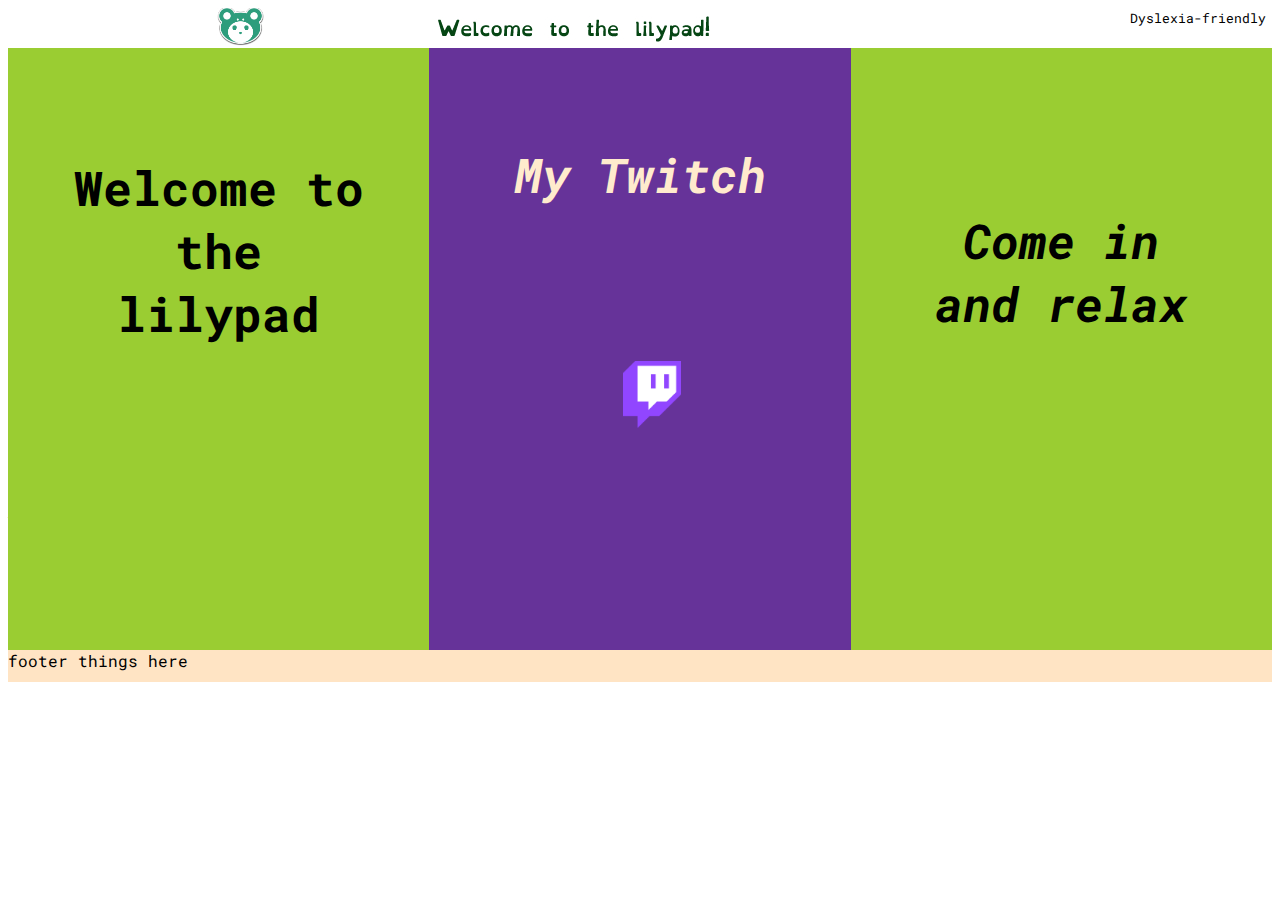
<file: index.html>
<!DOCTYPE html>
<html lang="en">

<head>
    <meta charset="UTF-8">
    <meta name="viewport" content="width=device-width, initial-scale=1.0">
    <meta name="description" content="Landing page">
    <meta name="keywords" content="landing, page, landing page, home, home page, homepage, start, index">
    <link rel="stylesheet" href="indexstyle.css">
    <!--Import Roboto Mono font-->
    <link rel="stylesheet" href="https://fonts.googleapis.com/css?family=Roboto+Mono">
    <link rel="shortcut icon" href="favicon.ico" type="image/x-icon">
    <title>Pup's Website</title>
</head>

<body>
    <div id="wrapper">

        <header style="text-align: center;">
            <a href="index.html"><img src="images/3.jpg" alt="Banner"></a>
            <!--Dyslexia mode toggle button-->
            <button id="dyslexia-toggle" type="button" aria-pressed="false">Dyslexia-friendly</button>
        </header>

        <main>
            <section class="onethird">
                <h1>Welcome to the lilypad</h1>
                <p>Hi, welcome to my website! I'm Pup and I'm a student studying to become a systems administrator.</p>
            </section>
            <section class="onethird" id="twitch">
                <a href="">
                    <h1>My Twitch</h1>
                </a>
                <a href="" id="twitchlogo"><img src="images/TwitchGlitchPurple.png"
                        alt="Twitch Logo"></a>
                <p>Click the logo to check out my twitch!</p>

            </section>
            <section class="onethird">
                <a href="about.html">
                    <h1>Come in and relax</h1>
                </a>
                <p>Click the link above to check out the rest of the site!</p>

            </section>
        </main>

        <footer>
            footer things here
        </footer>
        <script src="scripts.js" defer></script>

    </div>
</body>

</html>
</file>
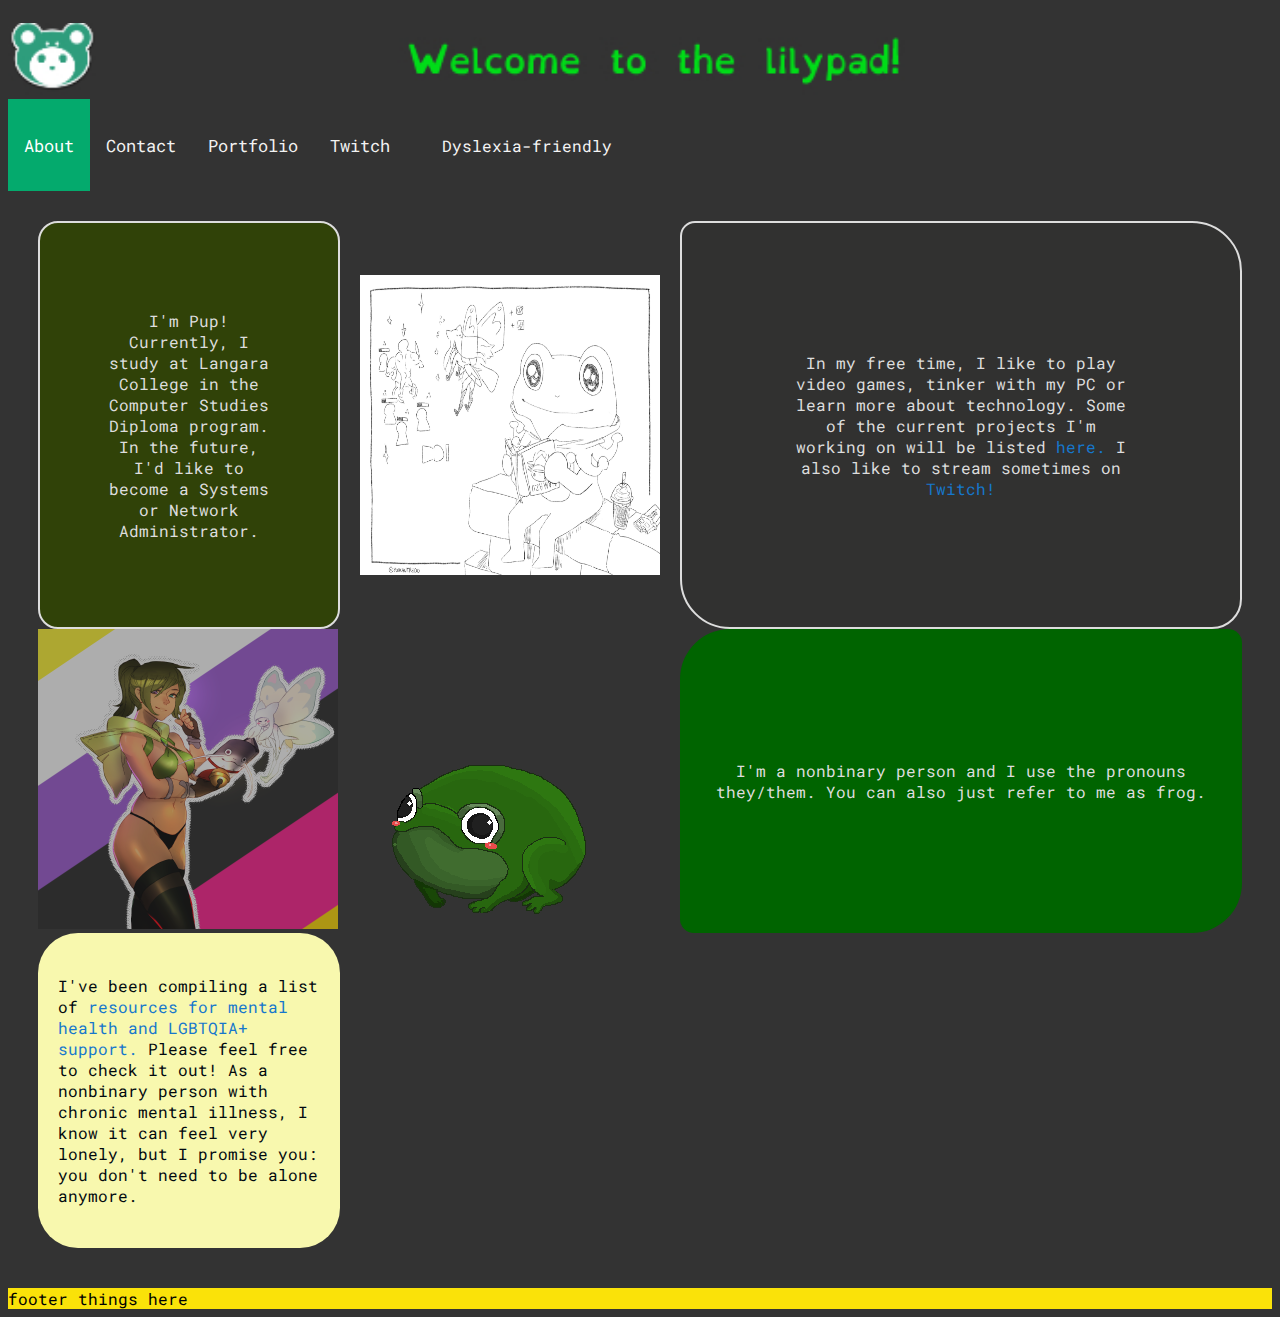
<file: about.html>
<!DOCTYPE html>
<html lang="en">

<head>
    <meta charset="UTF-8">
    <meta http-equiv="X-UA-Compatible" content="IE=edge">
    <meta name="viewport" content="width=device-width, initial-scale=1.0">
    <meta name="description" content="A bit about Pup">
    <meta name="keywords" content="frog, student, studentt, resume, resuem, langara, langaara, about, abt">
    <link rel="stylesheet" href="stylesheet.css">
    <!-- Load an icon library to show a hamburger menu (bars) on small screens -->
    <link rel="stylesheet" href="https://cdnjs.cloudflare.com/ajax/libs/font-awesome/4.7.0/css/font-awesome.min.css">
    <!--Import Roboto Mono font-->
    <link rel="stylesheet" href="https://fonts.googleapis.com/css?family=Roboto+Mono">
    <link rel="shortcut icon" href="favicon.ico" type="image/x-icon">
    <title>About Me</title>
</head>


<body>
    <div id="wrapper">
        <header style="text-align: center;">
            <a href="index.html"><img src="images/4.jpg" alt="Banner"></a>
        </header>
        <main>
            <nav class="topnav" id="topnav">
                <a href="about.html" class="active">About</a>
                <a href="contact.html">Contact</a>
                <a href="educ.html">Portfolio</a>
                <!--External link to Twitch-->
                <a href="" target="_blank">Twitch</a>
                <!--Dyslexia mode toggle button-->
                <button id="dyslexia-toggle" type="button" aria-pressed="false">Dyslexia-friendly</button>
                <a href="javascript:void(0);" class="icon" onclick="topnavPain()">
                    <i class="fa fa-bars"></i>
                </a>
            </nav>
            <div class="content">
                <div id="textbs" class="toprow">
                    <p>I'm Pup! Currently, I study at Langara College in the Computer Studies Diploma program. In
                        the
                        future,
                        I'd like to become a Systems or Network Administrator.</p>
                </div>
                <div id="w" class="toprow"> <img src="images/unnamed.jpg" alt="placeholder comic"> </div>
                <div id="topright" class="toprow">
                    <p>In my free time, I like to play video
                        games, tinker with my PC or learn more about technology. Some of the current projects I'm
                        working on will be listed <a href="projects.html"> here.</a>
                        I also like to stream sometimes on <a href=""
                            target="_blank">Twitch!</a></p>
                </div>
                <div id="graphic" class="middlerow">
                    <a href="images/COMMpup.png" target="_blank"><img src="images/commthumbnail.png"
                            alt="Thumbnail of a commission of one of my original characters">
                    </a>
                </div>
                <img src="images/frog_3.gif" alt="frog hopping" id="froggif" class="middlerow">
                <div id="midtext" class="middlerow">
                    <p>I'm a nonbinary person and I use the pronouns they/them. You can also just refer to me as frog.
                    </p>
                </div>
                <div id="resourcelink" class="endrow">
                    <p>I've been compiling a list of <a href="resource.html">resources for mental health and LGBTQIA+
                            support.</a>
                        Please feel free to check it out! As a nonbinary person with chronic mental illness, I know it
                        can feel very lonely, but I promise you: you don't need to be alone anymore.</p>
                </div>
                <img src="images/dogefroge.gif" alt="bongocat style frog" id="bongofrog" class="endrow">
                <div id="pl" class="endrow">
                    <iframe width="560" height="315" src="https://www.youtube.com/embed/GnG_3eiBtP8"
                        title="YouTube video player"
                        frameborder="0"
                        allow="accelerometer; autoplay; clipboard-write; encrypted-media; gyroscope; picture-in-picture"
                        allowfullscreen></iframe>
                </div>
            </div>
        </main>
        <footer>footer things here</footer>
        <script src="scripts.js" defer></script>
    </div>
</body>



</html>
</file>
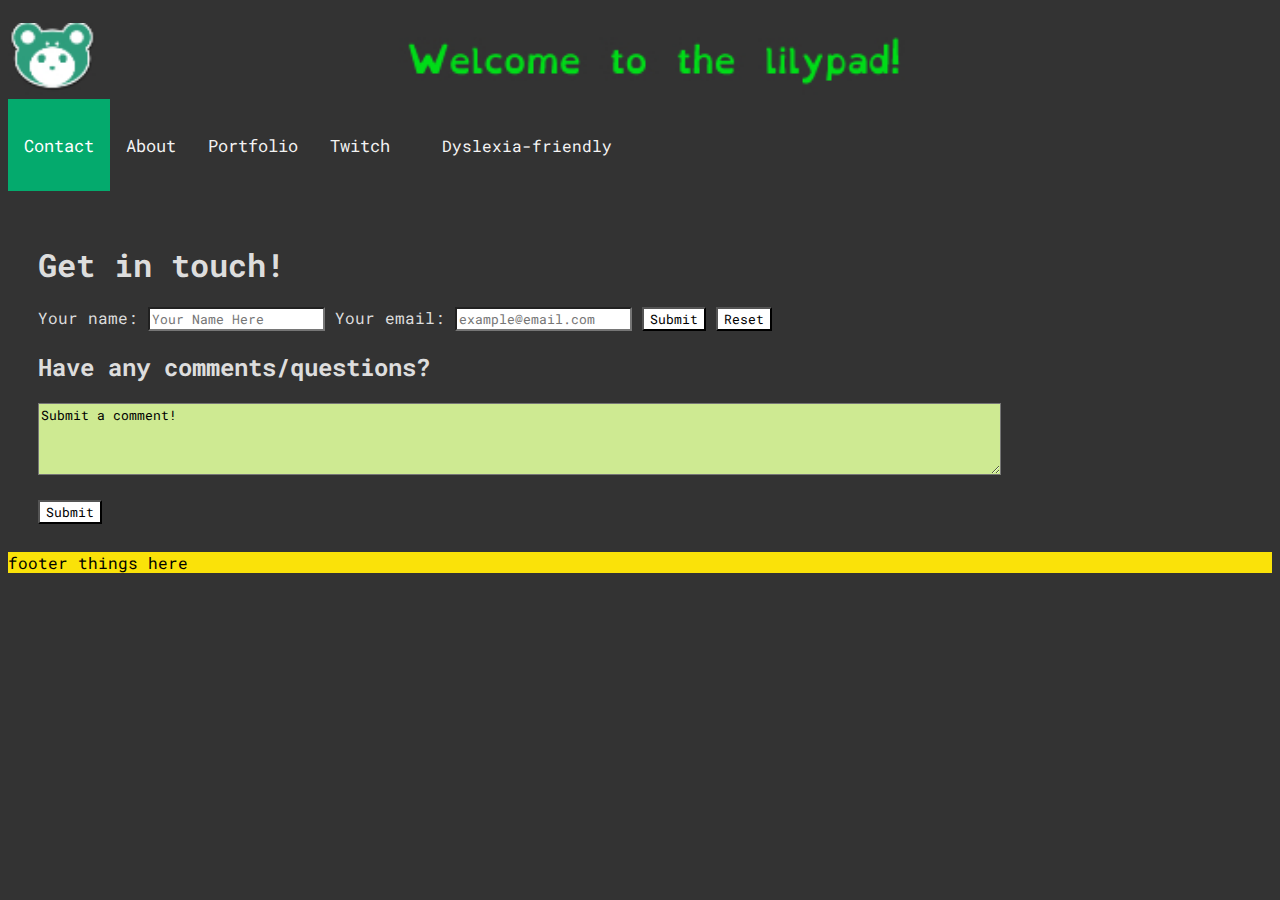
<file: contact.html>
<!DOCTYPE html>
<html lang="en">

<head>
    <meta charset="UTF-8">
    <meta http-equiv="X-UA-Compatible" content="IE=edge">
    <meta name="viewport" content="width=device-width, initial-scale=1.0">
    <meta name="description" content="Contact page!">
    <meta name="keywords" content="contact, contacts, form, forms, get in touch">
    <link rel="stylesheet" href="stylesheet.css">
    <!-- Load an icon library to show a hamburger menu (bars) on small screens -->
    <link rel="stylesheet" href="https://cdnjs.cloudflare.com/ajax/libs/font-awesome/4.7.0/css/font-awesome.min.css">
    <!--Import Roboto Mono font-->
    <link rel="stylesheet" href="https://fonts.googleapis.com/css?family=Roboto+Mono">
    <link rel="shortcut icon" href="favicon.ico" type="image/x-icon">
    <title>Contact Pup</title>
    <style>
        input {
            background-color: white;
        }
    </style>
</head>


<body>
    <div id="wrapper">
        <header style="text-align: center;">
            <a href="index.html"><img src="images/4.jpg" alt="Banner"></a>
        </header>

        <main>
            <nav class="topnav" id="topnav">
                <a href="contact.html" class="active">Contact</a>
                <a href="about.html">About</a>
                <a href="educ.html">Portfolio</a>
                <!--External link to Twitch-->
                <a href="https://twitch.tv/pupeatstadpoles" target="_blank">Twitch</a>
                <!--Dyslexia mode toggle button-->
                <button id="dyslexia-toggle" type="button" aria-pressed="false">Dyslexia-friendly</button>
                <a href="javascript:void(0);" class="icon" onclick="topnavPain()">
                    <i class="fa fa-bars"></i>
                </a>
            </nav>
            <div class="content">
                <div id="message">
                    <h1>Get in touch!</h1>
                </div>

                <form action="#idk" method="post" name="personalinfo" id="personal">
                    <label for="namebox" class="labeldetail"> Your name: </label>
                    <input type="text" required id="namebox" placeholder="Your Name Here" tabindex="1">
                    <label for="emailbox" class="labeldetail">Your email:</label>
                    <input type="email" name="email" id="emailbox" placeholder="example@email.com" tabindex="2">
                    <input type="submit" class="formbuttons" value="Submit" tabindex="3">
                    <input type="reset" class="formbuttons" value="Reset" tabindex="4">
                </form>
                <form action="#idk" method="post" name="comments" id="comments">
                    <h2>Have any comments/questions?</h2>
                    <textarea name="comment post" tabindex="5" wrap="hard" rows="3"
                        cols="20">Submit a comment!</textarea>
                    <br><br><input type="submit" value="Submit" tabindex="6">
                </form>



            </div>

        </main>
        <footer> footer things here</footer>
        <script src="scripts.js" defer></script>
    </div>

</body>



</html>
</file>
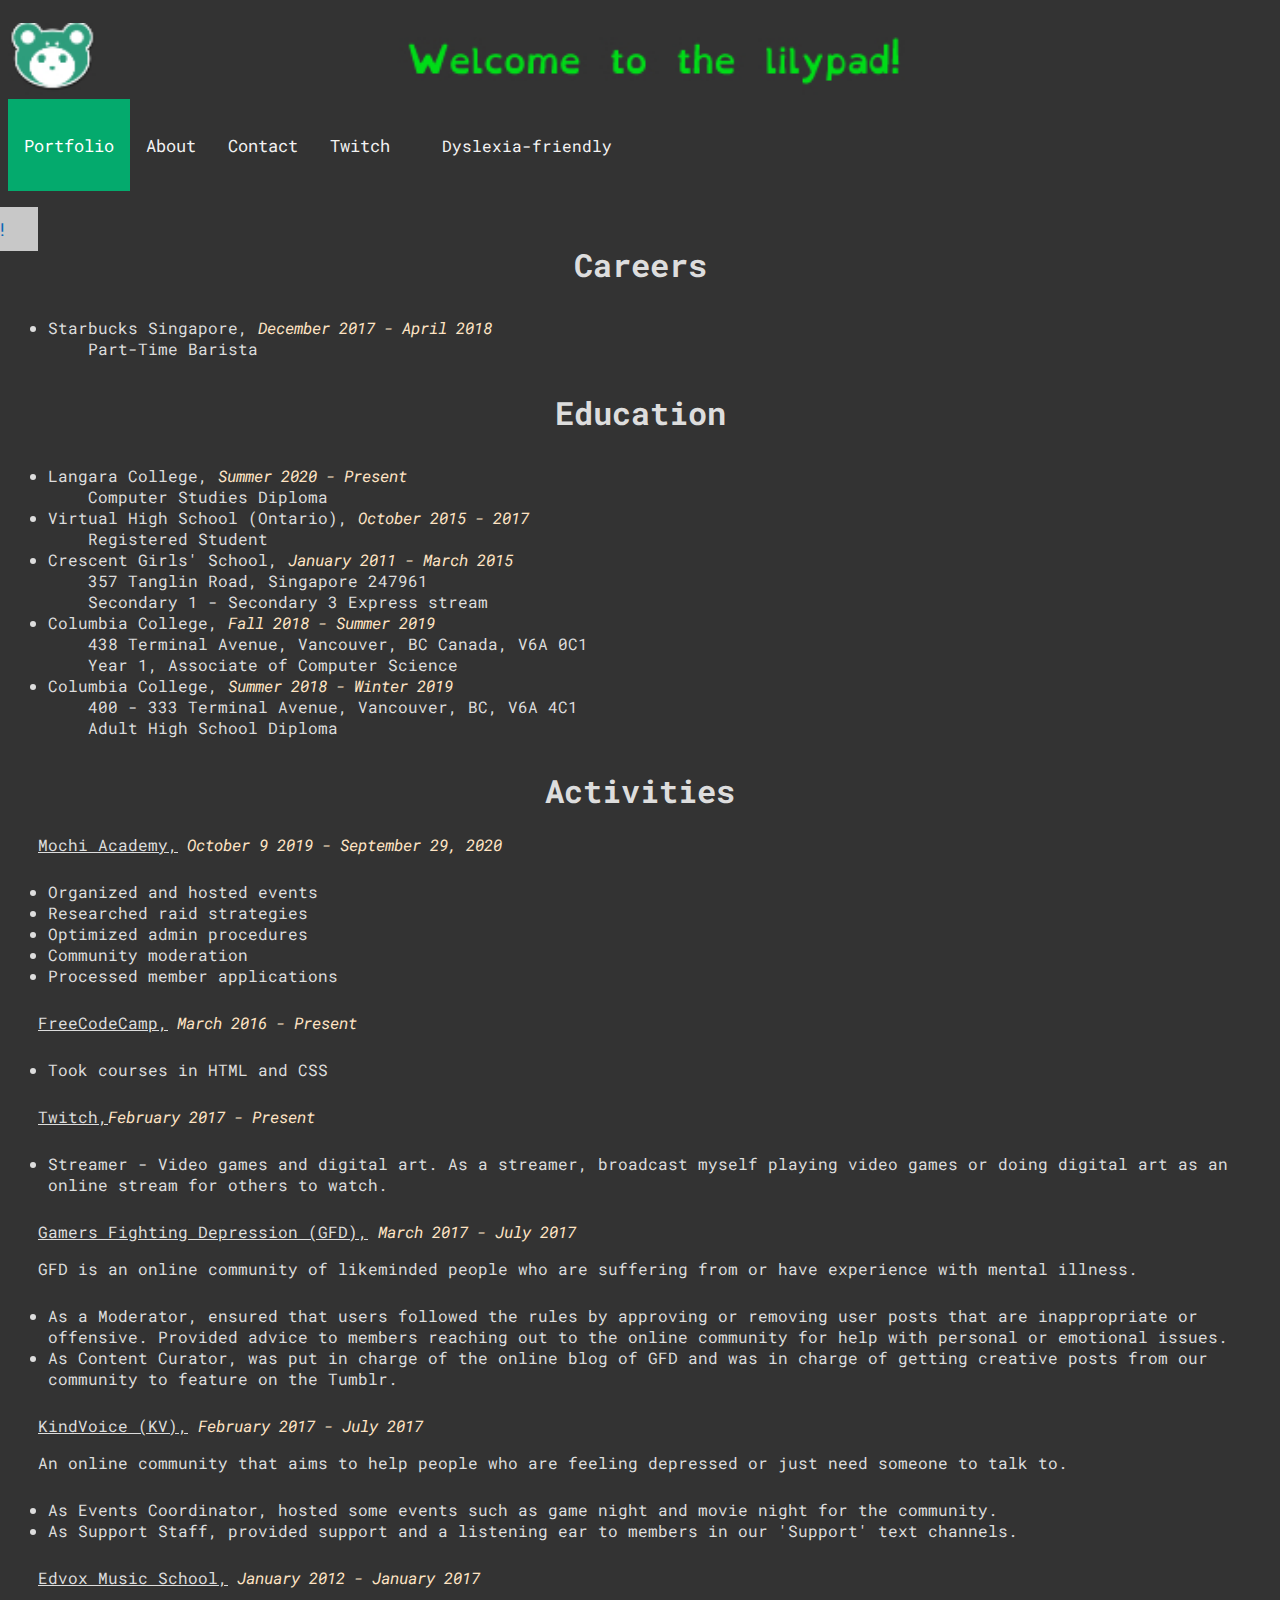
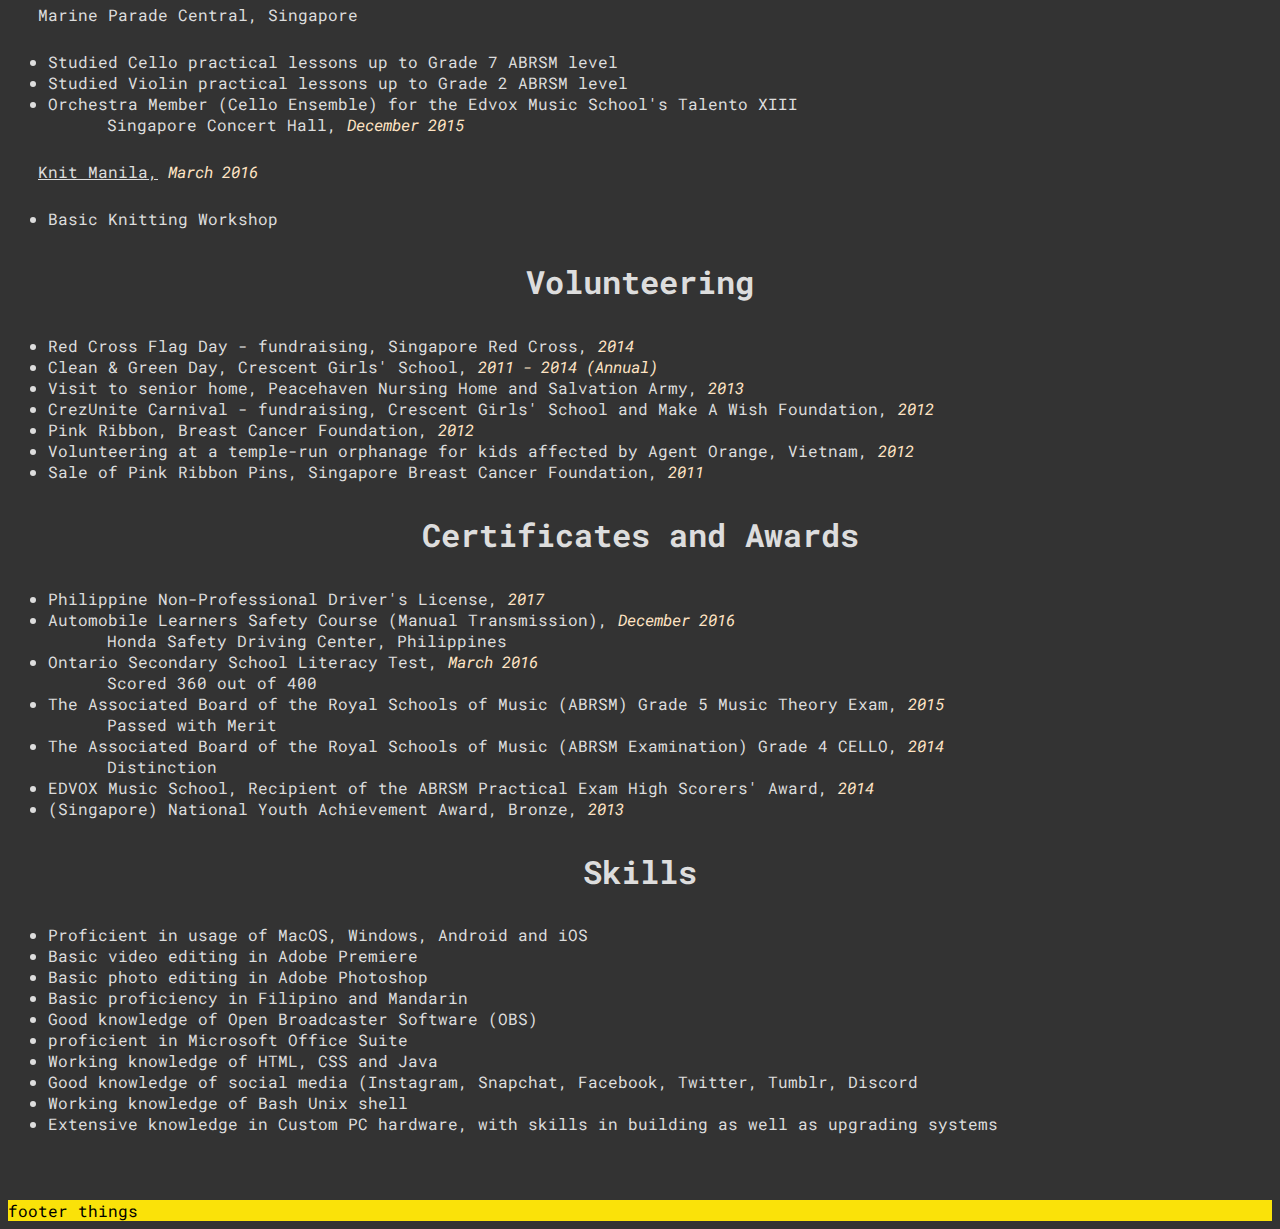
<file: educ.html>
<!DOCTYPE html>
<html lang="en">

<head>
    <meta charset="UTF-8">
    <meta http-equiv="X-UA-Compatible" content="IE=edge">
    <meta name="viewport" content="width=device-width, initial-scale=1.0">
    <meta name="description" content="My portfolio">
    <meta name="keywords" content="portfolio, portfolios, resume, cv, career, education, school, cover letter">
    <link rel="stylesheet" href="stylesheet.css">
    <!-- Load an icon library to show a hamburger menu (bars) on small screens -->
    <link rel="stylesheet" href="https://cdnjs.cloudflare.com/ajax/libs/font-awesome/4.7.0/css/font-awesome.min.css">
    <!--Import Roboto Mono font-->
    <link rel="stylesheet" href="https://fonts.googleapis.com/css?family=Roboto+Mono">
    <link rel="shortcut icon" href="favicon.ico" type="image/x-icon">
    <title>Pup's Portfolio</title>
    <style>
        .content {
            display: block;
        }

        h1 {
            text-align: center;
        }

        span {
            font-style: italic;
            color: bisque;
        }

        .underline {
            text-decoration: underline;
        }

        .indent {
            text-indent: 5%;
            list-style: none;
        }

        ul.breadcrumb {
            left: -420px;
            padding-right: 30px;
        }

        .dyslexia-mode ul.breadcrumb {
            left: -680px;
            margin-top: 40px;
            padding-right: 60px;
        }
    </style>
</head>

<body>
    <div id="wrapper">

        <header style="text-align: center;">
            <a href="index.html"><img src="images/4.jpg" alt="Banner"></a>
        </header>

        <main>
            <nav class="topnav" id="topnav">
                <a href="educ.html" class="active">Portfolio</a>
                <a href="about.html">About</a>
                <a href="contact.html">Contact</a>
                <a href="projects.html" class="hide"> Projects</a>
                <!--External link to Twitch-->
                <a href="" target="_blank">Twitch</a>
                <!--Dyslexia mode toggle button-->
                <button id="dyslexia-toggle" type="button" aria-pressed="false">Dyslexia-friendly</button>
                <a href="javascript:void(0);" class="icon" onclick="topnavPain()">
                    <i class="fa fa-bars"></i>
                </a>
            </nav>
            <ul class="breadcrumb">
                <li>
                    <a href="projects.html">Come see what projects I'm working on!</a>
                </li>
            </ul>
            <div class="content">
                <h1>Careers</h1>
                <ul>
                    <li>
                        <dl>
                            <dt> Starbucks Singapore, <span>December 2017 - April 2018</span></dt>
                            <dd>Part-Time Barista</dd>
                        </dl>
                    </li>
                </ul>

                <h1>Education</h1>
                <ul>
                    <li>
                        <dl>
                            <dt>Langara College, <span>Summer 2020 - Present</span></dt>
                            <dd>Computer Studies Diploma</dd>
                        </dl>
                    </li>
                    <li>
                        <dl>
                            <dt>Virtual High School (Ontario), <span>October 2015 - 2017</span></dt>
                            <dd>Registered Student</dd>
                        </dl>
                    </li>
                    <li>
                        <dl>
                            <dt>Crescent Girls' School, <span>January 2011 - March 2015</span></dt>
                            <dd>357 Tanglin Road, Singapore 247961</dd>
                            <dd>Secondary 1 - Secondary 3 Express stream</dd>
                        </dl>
                    </li>
                    <li>
                        <dl>
                            <dt>Columbia College, <span>Fall 2018 - Summer 2019</span></dt>
                            <dd>438 Terminal Avenue, Vancouver, BC Canada, V6A 0C1</dd>
                            <dd>Year 1, Associate of Computer Science</dd>
                        </dl>
                    </li>
                    <li>
                        <dl>
                            <dt>Columbia College, <span>Summer 2018 - Winter 2019</span></dt>
                            <dd>400 - 333 Terminal Avenue, Vancouver, BC, V6A 4C1</dd>
                            <dd>Adult High School Diploma</dd>
                        </dl>
                    </li>
                </ul>

                <h1>Activities</h1>
                <p><u>Mochi Academy,</u><span> October 9 2019 - September 29, 2020</span></p>
                <ul>
                    <li>Organized and hosted events</li>
                    <li>Researched raid strategies</li>
                    <li>Optimized admin procedures</li>
                    <li>Community moderation</li>
                    <li>Processed member applications</li>
                </ul>
                <p><u>FreeCodeCamp,</u><span> March 2016 - Present</span></p>
                <ul>
                    <li>Took courses in HTML and CSS</li>
                </ul>
                <p><u>Twitch,</u><span>February 2017 - Present</span></p>
                <ul>
                    <li>Streamer - Video games and digital art. As a streamer, broadcast myself playing video games or
                        doing digital art as an online stream for others to watch.</li>
                </ul>
                <p><u>Gamers Fighting Depression (GFD),</u> <span>March 2017 - July 2017</span></p>
                <p>GFD is an online community of likeminded people who are suffering from or have experience with mental
                    illness.</p>
                <ul>
                    <li>As a Moderator, ensured that users followed the rules by approving or removing user posts that
                        are inappropriate or offensive. Provided advice to members reaching out to the online community
                        for help with personal or emotional issues.</li>
                    <li>As Content Curator, was put in charge of the online blog of GFD and was in charge of getting
                        creative posts from our community to feature on the Tumblr.</li>
                </ul>
                <p><u>KindVoice (KV),</u> <span>February 2017 - July 2017</span></p>
                <p>An online community that aims to help people who are feeling depressed or just need someone to talk
                    to.</p>
                <ul>
                    <li>As Events Coordinator, hosted some events such as game night and movie night for the community.
                    </li>
                    <li>As Support Staff, provided support and a listening ear to members in our 'Support' text
                        channels.</li>
                </ul>
                <p><u>Edvox Music School,</u><span> January 2012 - January 2017</span></p>
                <p>Marine Parade Central, Singapore</p>
                <ul>
                    <li>Studied Cello practical lessons up to Grade 7 ABRSM level</li>
                    <li>Studied Violin practical lessons up to Grade 2 ABRSM level</li>
                    <li>Orchestra Member (Cello Ensemble) for the Edvox Music School's Talento XIII</li>
                    <li class="indent">Singapore Concert Hall, <span>December 2015</span></li>
                </ul>
                <p><u>Knit Manila,</u> <span>March 2016</span></p>
                <ul>
                    <li>Basic Knitting Workshop</li>
                </ul>

                <h1>Volunteering</h1>
                <ul>
                    <li>Red Cross Flag Day - fundraising, Singapore Red Cross, <span>2014</span></li>
                    <li>Clean & Green Day, Crescent Girls' School, <span>2011 - 2014 (Annual)</span></li>
                    <li>Visit to senior home, Peacehaven Nursing Home and Salvation Army, <span>2013</span></li>
                    <li>CrezUnite Carnival - fundraising, Crescent Girls' School and Make A Wish Foundation,
                        <span>2012</span>
                    </li>
                    <li>Pink Ribbon, Breast Cancer Foundation, <span>2012</span></li>
                    <li>Volunteering at a temple-run orphanage for kids affected by Agent Orange, Vietnam,
                        <span>2012</span>
                    </li>
                    <li>Sale of Pink Ribbon Pins, Singapore Breast Cancer Foundation, <span>2011</span></li>
                </ul>

                <h1>Certificates and Awards</h1>
                <ul>
                    <li>Philippine Non-Professional Driver's License, <span>2017</span></li>
                    <li>Automobile Learners Safety Course (Manual Transmission), <span>December 2016</span></li>
                    <li class="indent">Honda Safety Driving Center, Philippines</li>
                    <li>Ontario Secondary School Literacy Test, <span>March 2016</span></li>
                    <li class="indent">Scored 360 out of 400</li>
                    <li>The Associated Board of the Royal Schools of Music (ABRSM) Grade 5 Music Theory Exam,
                        <span>2015</span>
                    </li>
                    <li class="indent">Passed with Merit</li>
                    <li>The Associated Board of the Royal Schools of Music (ABRSM Examination) Grade 4 CELLO,
                        <span>2014</span>
                    </li>
                    <li class="indent">Distinction</li>
                    <li>EDVOX Music School, Recipient of the ABRSM Practical Exam High Scorers' Award, <span>2014</span>
                    </li>
                    <li>(Singapore) National Youth Achievement Award, Bronze, <span>2013</span></li>
                </ul>

                <h1>Skills</h1>
                <ul>
                    <li>Proficient in usage of MacOS, Windows, Android and iOS</li>
                    <li>Basic video editing in Adobe Premiere</li>
                    <li>Basic photo editing in Adobe Photoshop</li>
                    <li>Basic proficiency in Filipino and Mandarin</li>
                    <li>Good knowledge of Open Broadcaster Software (OBS)</li>
                    <li>proficient in Microsoft Office Suite</li>
                    <li>Working knowledge of HTML, CSS and Java</li>
                    <li>Good knowledge of social media (Instagram, Snapchat, Facebook, Twitter, Tumblr, Discord</li>
                    <li>Working knowledge of Bash Unix shell</li>
                    <li>Extensive knowledge in Custom PC hardware, with skills in building as well as upgrading systems
                    </li>
                </ul>
            </div>
        </main>
        <script src="scripts.js" defer></script>
        <footer> footer things </footer>
    </div>
</body>


</html>
</file>
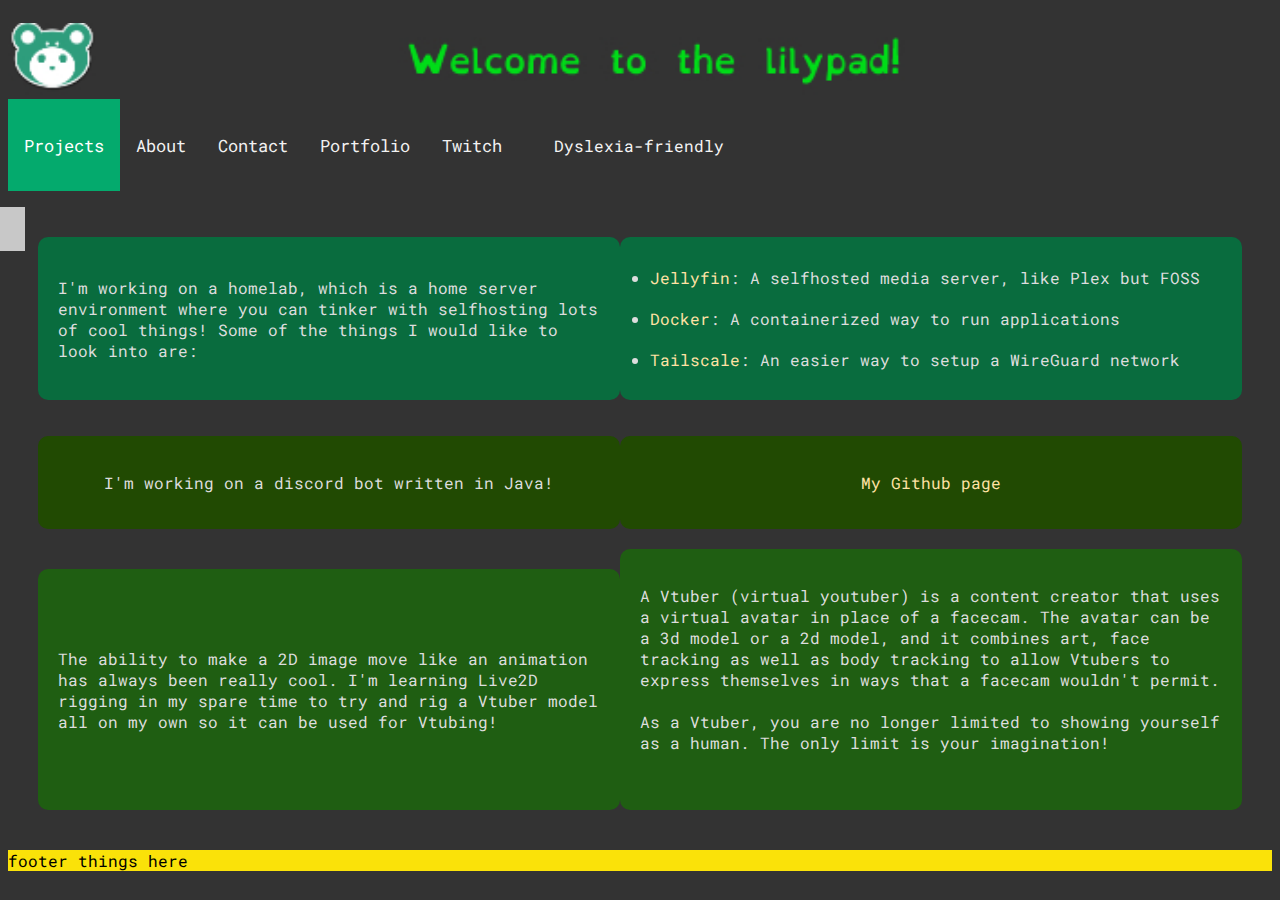
<file: projects.html>
<!DOCTYPE html>
<html lang="en">

<head>
    <meta charset="UTF-8">
    <meta http-equiv="X-UA-Compatible" content="IE=edge">
    <meta name="viewport" content="width=device-width, initial-scale=1.0">
    <meta name="description" content="Current projects I'm working on">
    <meta name="keywords" content="projects, project, porject, hobby, hobbies, portfolio">
    <link rel="stylesheet" href="stylesheet.css">
    <!-- Load an icon library to show a hamburger menu (bars) on small screens -->
    <link rel="stylesheet" href="https://cdnjs.cloudflare.com/ajax/libs/font-awesome/4.7.0/css/font-awesome.min.css">
    <!--Import Roboto Mono font-->
    <link rel="stylesheet" href="https://fonts.googleapis.com/css?family=Roboto+Mono">
    <link rel="shortcut icon" href="favicon.ico" type="image/x-icon">
    <title>Current Projects</title>
    <style>
        ul.breadcrumb {
            left: -250px;
            padding-right: 30px;
        }

        .content {
            row-gap: 20px;
        }

        .content a {
            color: rgb(255, 226, 164);
        }

        .content a:hover {
            color: rgb(52, 52, 128);
        }

        .toprow,
        .middlerow,
        .endrow {
            align-content: center;
        }

        .toprow {
            background-color: rgb(9, 108, 62);
            border-radius: 10px;
            padding: 20px;
        }

        .toprow ul,
        ul li {
            background-color: rgb(127, 139, 106);
        }



        .middlerow {
            background-color: rgb(33, 74, 2);
            border-radius: 10px;
            padding: 20px;
            justify-content: center;
        }

        .endrow {
            background-color: rgb(31, 94, 18);
            border-radius: 10px;
            padding: 20px;
            justify-content: center;
        }

        .endrow ul,
        ul li {
            background-color: inherit;
        }

        .dyslexia-mode ul.breadcrumb {
            left: -350px;
            margin-top: 40px;
            padding-right: 40px;
        }
    </style>
</head>


<body>
    <div id="wrapper">
        <header style="text-align: center;">
            <a href="index.html"><img src="images/4.jpg" alt="Banner"></a>
        </header>

        <main>
            <nav class="topnav" id="topnav">
                <a href="projects.html" class="active">Projects</a>
                <a href="about.html">About</a>
                <a href="contact.html">Contact</a>
                <a href="educ.html">Portfolio</a>
                <a href="resource.html" class="hide"> Resources</a>
                <!--External link to Twitch-->
                <a href="https://twitch.tv/pupeatstadpoles" target="_blank">Twitch</a>
                <!--Dyslexia mode toggle button-->
                <button id="dyslexia-toggle" type="button" aria-pressed="false">Dyslexia-friendly</button>
                <a href="javascript:void(0);" class="icon" onclick="topnavPain()">
                    <i class="fa fa-bars"></i>
                </a>
            </nav>
            <ul class="breadcrumb">
                <li><a href="educ.html">Portfolio</a></li>
                <li>Projects</li>
            </ul>
            <div class="content">

                <p class="toprow">I'm working on a homelab, which is a home server environment where you can tinker with
                    selfhosting lots of cool things! Some of the things I would like to look into are: </p>
                <ul class="toprow">
                    <li>
                        <a href="https://jellyfin.org/">Jellyfin</a>: A selfhosted media server, like Plex but FOSS
                    </li>
                    <li>
                        <a href="https://www.docker.com/">Docker</a>: A containerized way to run applications
                    </li>
                    <li>
                        <a href="https://tailscale.com/">Tailscale</a>: An easier way to setup a WireGuard network
                    </li>
                </ul>

                <!-- <iframe width="100%" height="360" src="https://www.youtube.com/embed/f5jNJDaztqk"
                    title="YouTube video player"
                    frameborder="0"
                    allow="accelerometer; autoplay; clipboard-write; encrypted-media; gyroscope; picture-in-picture"
                    allowfullscreen &cc_lang_pref=en &cc_load_policy=1 class="toprow"></iframe> -->

                <div class="middlerow">
                    <p>I'm working on a discord bot written in Java!</p>
                </div>
                <div id="github" class="middlerow">
                    <a href="https://github.com/pupeatstadpoles" target="_blank">My Github page</a>
                </div>
                <div id="live2d" class="endrow">
                    <p>The ability to make a 2D image move like an animation has always been really cool. I'm learning
                        Live2D rigging in my spare time to try and rig a Vtuber model all on my own so it can be used
                        for Vtubing!</p>
                </div>
                <div class="endrow">
                    <p>A Vtuber (virtual youtuber) is a content creator that uses a virtual avatar in place of a
                        facecam. The avatar can be a 3d model or a 2d model, and it combines art, face tracking as well
                        as body tracking to allow Vtubers to express themselves in ways that a facecam wouldn't permit.
                        <br><br> As a Vtuber, you are no longer limited to showing yourself as a human. The only limit
                        is your imagination!
                    </p>
                    <br>


                </div>
            </div>


        </main>
        <footer>footer things here</footer>
        <script src="scripts.js" defer></script>
    </div>
</body>



</html>
</file>
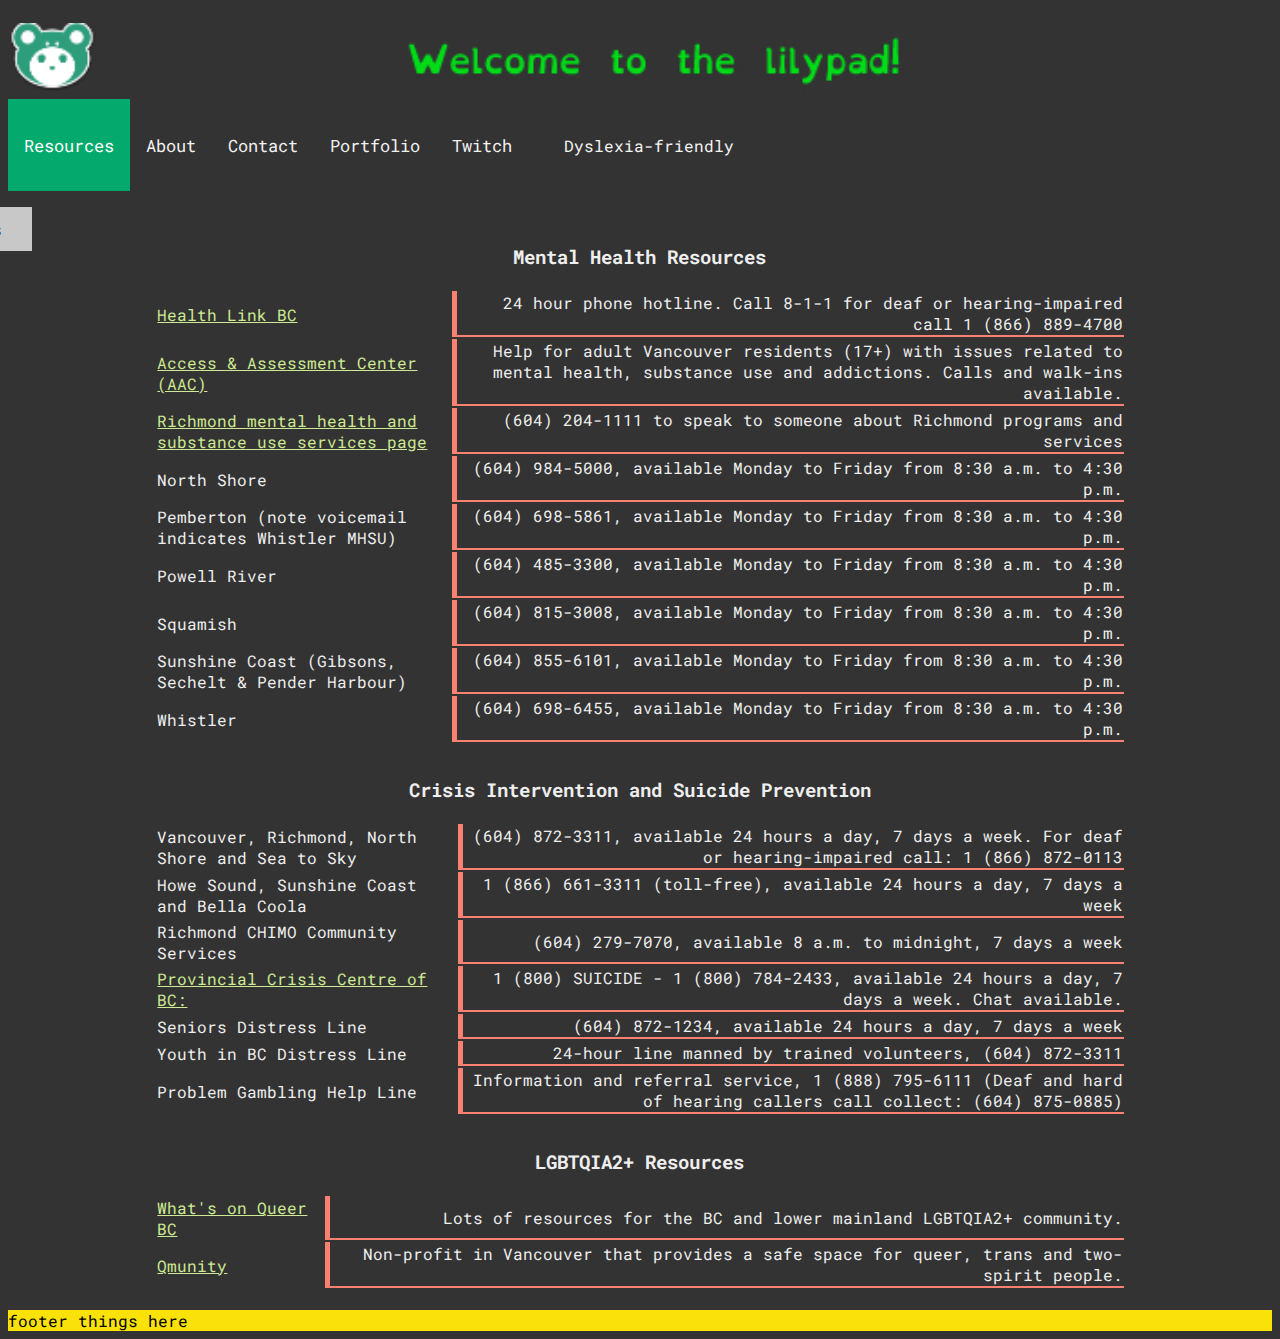
<file: resource.html>
<!DOCTYPE html>
<html lang="en">

<head>
    <meta charset="UTF-8">
    <meta http-equiv="X-UA-Compatible" content="IE=edge">
    <meta name="viewport" content="width=device-width, initial-scale=1.0">
    <meta name="description" content="Mental health and LGBTQIA2+ resources">
    <meta name="keywords"
        content="resources, resource, link, links, mental health, mental, health, lgbt, lgbtqia, lgbtqia+, lgbtqia2+, lgbtqia2, useful, help, queer, gay, nonbinary">
    <link rel="stylesheet" href="stylesheet.css">
    <!-- Load an icon library to show a hamburger menu (bars) on small screens -->
    <link rel="stylesheet" href="https://cdnjs.cloudflare.com/ajax/libs/font-awesome/4.7.0/css/font-awesome.min.css">
    <!--Import Roboto Mono font-->
    <link rel="stylesheet" href="https://fonts.googleapis.com/css?family=Roboto+Mono">
    <link rel="shortcut icon" href="favicon.ico" type="image/x-icon">
    <title>Resources</title>
    <style>
        ul.breadcrumb {
            left: -210px;
            padding-right: 30px;
        }

        .dyslexia-mode ul.breadcrumb {
            left: -320px;
            margin-top: 40px;
            padding-right: 50px;
        }

        #resourcetable {
            width: 80%;
            margin: 0 10%;
        }
    </style>
</head>


<body>
    <div id="wrapper">
        <header style="text-align: center;">
            <a href="index.html"><img src="images/4.jpg" alt="Banner"></a>
        </header>

        <main>
            <nav class="topnav" id="topnav">
                <a href="resource.html" class="active">Resources</a>
                <a href="about.html">About</a>
                <a href="contact.html">Contact</a>
                <a href="educ.html">Portfolio</a>
                <!--External link to Twitch-->
                <a href="https://twitch.tv/pupeatstadpoles" target="_blank">Twitch</a>
                <!--Dyslexia mode toggle button-->
                <button id="dyslexia-toggle" type="button" aria-pressed="false">Dyslexia-friendly</button>
                <a href="javascript:void(0);" class="icon" onclick="topnavPain()">
                    <i class="fa fa-bars"></i>
                </a>
            </nav>
            <ul class="breadcrumb">
                <li><a href="about.html">About</a></li>
                <li>Resources</li>
            </ul>
            <!-- Show this on wider screens -->
            <div id="resourcetable">
                <table>
                    <tr>
                        <th colspan="2">Mental Health Resources</th>
                    </tr>
                    <tr>
                        <td>
                            <a href="https://www.healthlinkbc.ca/" target="_blank">Health Link
                                BC</a>
                        </td>
                        <td class="resourcedescription">24 hour phone hotline. Call 8-1-1 for deaf or hearing-impaired
                            call 1 (866) 889-4700</td>
                    </tr>
                    <tr>
                        <td><a href="http://www.vch.ca/locations-services/result?res_id=1186" target="_blank">Access &
                                Assessment Center (AAC)</a>
                        </td>
                        <td class="resourcedescription">Help for adult Vancouver residents (17+) with issues related to
                            mental health, substance use
                            and addictions. Calls and walk-ins available.</td>
                    </tr>
                    <tr>
                        <td><a
                                href="http://www.vch.ca/your-care/mental-health-substance-use/richmond-mental-health-and-substance-use">Richmond
                                mental health and substance use services page</a></td>
                        <td class="resourcedescription">(604) 204-1111 to speak to someone about Richmond programs and
                            services</td>
                    </tr>
                    <tr>
                        <td>North Shore</td>
                        <td class="resourcedescription">(604) 984-5000, available Monday to Friday from 8:30 a.m. to
                            4:30 p.m.</td>
                    </tr>
                    <tr>
                        <td>Pemberton (note voicemail indicates Whistler MHSU)</td>
                        <td class="resourcedescription">(604) 698-5861, available Monday to Friday from 8:30 a.m. to
                            4:30 p.m.</td>
                    </tr>
                    <tr>
                        <td>Powell River</td>
                        <td class="resourcedescription">(604) 485-3300, available Monday to Friday from 8:30 a.m. to
                            4:30 p.m.</td>
                    </tr>
                    <tr>
                        <td>Squamish</td>
                        <td class="resourcedescription">(604) 815-3008, available Monday to Friday from 8:30 a.m. to
                            4:30 p.m.</td>
                    </tr>
                    <tr>
                        <td>Sunshine Coast (Gibsons, Sechelt & Pender Harbour)</td>
                        <td class="resourcedescription">(604) 855-6101, available Monday to Friday from 8:30 a.m. to
                            4:30 p.m.</td>
                    </tr>
                    <tr>
                        <td>Whistler</td>
                        <td class="resourcedescription">(604) 698-6455, available Monday to Friday from 8:30 a.m. to
                            4:30 p.m.</td>
                    </tr>
                </table>

                <table>
                    <tr>
                        <th colspan="2">Crisis Intervention and Suicide Prevention</th>
                    </tr>
                    <tr>
                        <td>Vancouver, Richmond, North Shore and Sea to Sky</td>
                        <td class="resourcedescription">(604) 872-3311, available 24 hours a day, 7 days a week. For
                            deaf
                            or hearing-impaired call: 1 (866) 872-0113</td>
                    </tr>
                    <tr>
                        <td>Howe Sound, Sunshine Coast and Bella Coola</td>
                        <td class="resourcedescription">1 (866) 661-3311 (toll-free), available 24 hours a day, 7 days a
                            week</td>
                    </tr>
                    <tr>
                        <td>Richmond CHIMO Community Services</td>
                        <td class="resourcedescription">(604) 279-7070, available 8 a.m. to midnight, 7 days a week</td>
                    </tr>
                    <tr>
                        <td><a href="https://crisiscentre.bc.ca/" target="_blank">Provincial Crisis Centre of BC:</a>
                        </td>
                        <td class="resourcedescription">1 (800) SUICIDE - 1 (800) 784-2433, available 24 hours a day, 7
                            days a week. Chat available.</td>
                    </tr>
                    <tr>
                        <td>Seniors Distress Line</td>
                        <td class="resourcedescription">(604) 872-1234, available 24 hours a day, 7 days a week</td>
                    </tr>
                    <tr>
                        <td>Youth in BC Distress Line</td>
                        <td class="resourcedescription">24-hour line manned by trained volunteers, (604) 872-3311</td>
                    </tr>
                    <tr>
                        <td>Problem Gambling Help Line</td>
                        <td class="resourcedescription">Information and referral service, 1 (888) 795-6111 (Deaf and
                            hard of hearing callers call collect: (604) 875-0885)</td>
                    </tr>
                </table>

                <table>
                    <tr>
                        <th colspan="2">LGBTQIA2+ Resources</th>
                    </tr>
                    <tr>
                        <td><a href="https://whatsonqueerbc.com/lgbtq-links" target="_blank"> What's on Queer BC</a>
                        </td>
                        <td class="resourcedescription">Lots of resources for the BC and lower mainland LGBTQIA2+
                            community.</td>
                    </tr>
                    <tr>
                        <td><a href="https://qmunity.ca/" target="_blank">Qmunity</a></td>
                        <td class="resourcedescription">Non-profit in Vancouver that provides a safe space for queer,
                            trans and two-spirit people.</td>
                    </tr>
                </table>

            </div>
        </main>
        <footer>footer things here</footer>
        <script src="scripts.js" defer></script>
    </div>

</body>


</html>
</file>
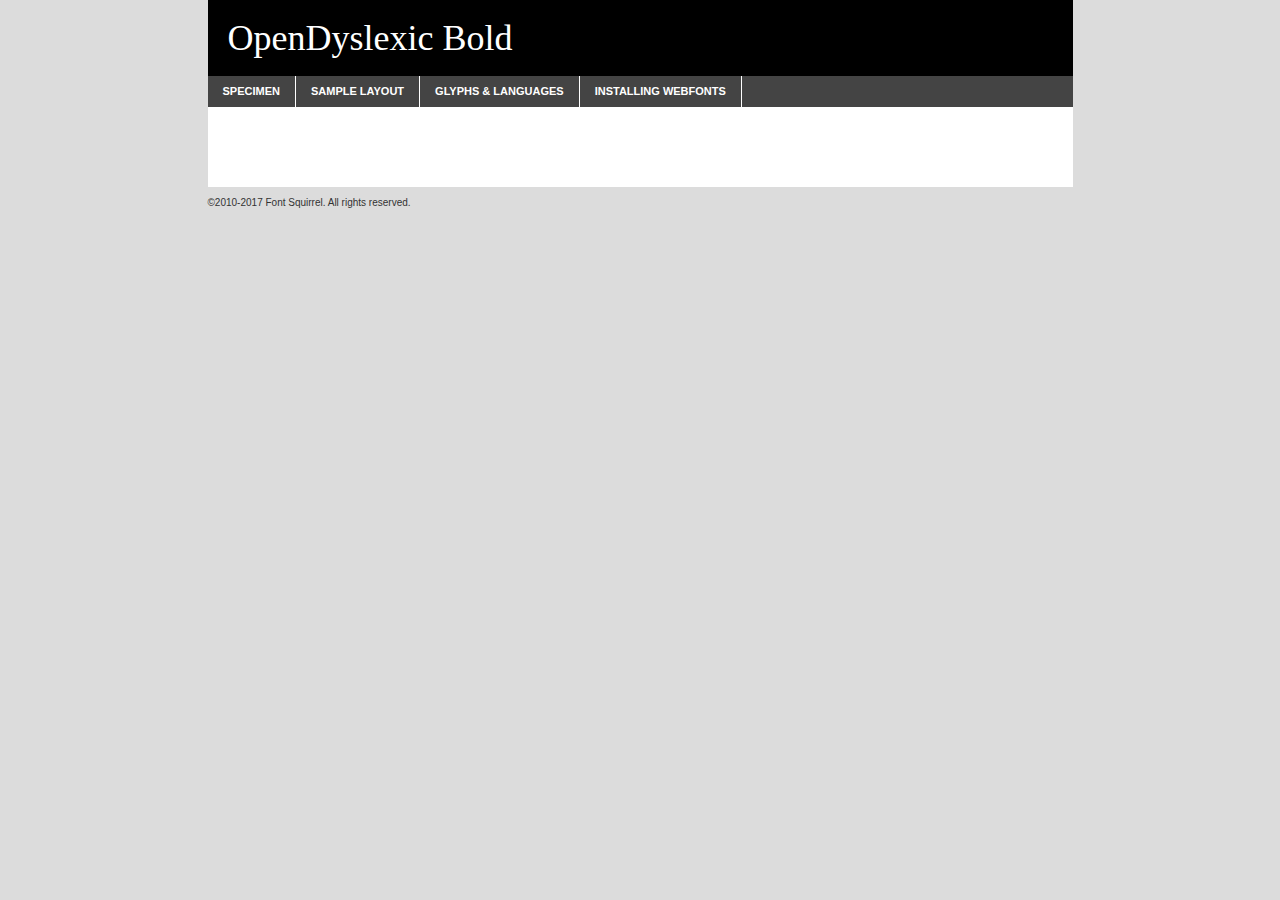
<file: fonts/opendyslexic-bold-demo.html>
<!DOCTYPE html PUBLIC "-//W3C//DTD XHTML 1.0 Transitional//EN"
        "http://www.w3.org/TR/xhtml1/DTD/xhtml1-transitional.dtd">

<html xmlns="http://www.w3.org/1999/xhtml" xml:lang="en" lang="en">
<head>
    <meta http-equiv="Content-Type" content="text/html; charset=utf-8"/>
    <script src="http://ajax.googleapis.com/ajax/libs/jquery/1.7.2/jquery.min.js" type="text/javascript" charset="utf-8"></script>
    <script type="text/javascript">
		(function($) {
			$.fn.easyTabs = function(option) {
				var param = jQuery.extend({ fadeSpeed: 'fast', defaultContent: 1, activeClass: 'active' }, option);
				$(this).each(function() {
					var thisId = '#' + this.id;
					if ( param.defaultContent == '' )
					{
						param.defaultContent = 1;
					}
					if ( typeof param.defaultContent == 'number' )
					{
						var defaultTab = $(thisId + ' .tabs li:eq(' + (param.defaultContent - 1) + ') a').attr('href').substr(1);
					}
					else
					{
						var defaultTab = param.defaultContent;
					}
					$(thisId + ' .tabs li a').each(function() {
						var tabToHide = $(this).attr('href').substr(1);
						$('#' + tabToHide).addClass('easytabs-tab-content');
					});
					hideAll();
					changeContent(defaultTab);

					function hideAll() {$(thisId + ' .easytabs-tab-content').hide();}

					function changeContent(tabId)
					{
						hideAll();
						$(thisId + ' .tabs li').removeClass(param.activeClass);
						$(thisId + ' .tabs li a[href=#' + tabId + ']').closest('li').addClass(param.activeClass);
						if ( param.fadeSpeed != 'none' )
						{
							$(thisId + ' #' + tabId).fadeIn(param.fadeSpeed);
						}
						else
						{
							$(thisId + ' #' + tabId).show();
						}
					}

					$(thisId + ' .tabs li').click(function() {
						var tabId = $(this).find('a').attr('href').substr(1);
						changeContent(tabId);
						return false;
					});
				});
			}
		})(jQuery);
    </script>
    <link rel="stylesheet" href="specimen_files/specimen_stylesheet.css" type="text/css" charset="utf-8"/>
    <link rel="stylesheet" href="stylesheet.css" type="text/css" charset="utf-8"/>

    <style type="text/css">
        		body {
			font-family: 'opendyslexicbold';
        		}

            </style>

    <title>OpenDyslexic Bold Specimen</title>


    <script type="text/javascript" charset="utf-8">
		$(document).ready(function() {
			$('#container').easyTabs({ defaultContent: 1 });
		});
    </script>
</head>

<body>
<div id="container">
    <div id="header">
		OpenDyslexic Bold    </div>
    <ul class="tabs">
        <li><a href="#specimen">Specimen</a></li>
        <li><a href="#layout">Sample Layout</a></li>
		        <li><a href="#glyphs">Glyphs &amp; Languages</a></li>
        <li><a href="#installing">Installing Webfonts</a></li>

    </ul>

    <div id="main_content">


        <div id="specimen">

            <div class="section">
                <div class="grid12 firstcol">
                    <div class="huge">AaBb</div>
                </div>
            </div>

            <div class="section">
                <div class="glyph_range">A&#x200B;B&#x200b;C&#x200b;D&#x200b;E&#x200b;F&#x200b;G&#x200b;H&#x200b;I&#x200b;J&#x200b;K&#x200b;L&#x200b;M&#x200b;N&#x200b;O&#x200b;P&#x200b;Q&#x200b;R&#x200b;S&#x200b;T&#x200b;U&#x200b;V&#x200b;W&#x200b;X&#x200b;Y&#x200b;Z&#x200b;a&#x200b;b&#x200b;c&#x200b;d&#x200b;e&#x200b;f&#x200b;g&#x200b;h&#x200b;i&#x200b;j&#x200b;k&#x200b;l&#x200b;m&#x200b;n&#x200b;o&#x200b;p&#x200b;q&#x200b;r&#x200b;s&#x200b;t&#x200b;u&#x200b;v&#x200b;w&#x200b;x&#x200b;y&#x200b;z&#x200b;1&#x200b;2&#x200b;3&#x200b;4&#x200b;5&#x200b;6&#x200b;7&#x200b;8&#x200b;9&#x200b;0&#x200b;&amp;&#x200b;.&#x200b;,&#x200b;?&#x200b;!&#x200b;&#64;&#x200b;(&#x200b;)&#x200b;#&#x200b;$&#x200b;%&#x200b;*&#x200b;+&#x200b;-&#x200b;=&#x200b;:&#x200b;;</div>
            </div>
            <div class="section">
                <div class="grid12 firstcol">
                    <table class="sample_table">
                        <tr>
                            <td>10</td>
                            <td class="size10">abcdefghijklmnopqrstuvwxyzABCDEFGHIJKLMNOPQRSTUVWXYZ0123456789abcdefghijklmnopqrstuvwxyzABCDEFGHIJKLMNOPQRSTUVWXYZ0123456789abcdefghijklmnopqrstuvwxyzABCDEFGHIJKLMNOPQRSTUVWXYZ</td>
                        </tr>
                        <tr>
                            <td>11</td>
                            <td class="size11">abcdefghijklmnopqrstuvwxyzABCDEFGHIJKLMNOPQRSTUVWXYZ0123456789abcdefghijklmnopqrstuvwxyzABCDEFGHIJKLMNOPQRSTUVWXYZ0123456789abcdefghijklmnopqrstuvwxyzABCDEFGHIJKLMNOPQRSTUVWXYZ</td>
                        </tr>
                        <tr>
                            <td>12</td>
                            <td class="size12">abcdefghijklmnopqrstuvwxyzABCDEFGHIJKLMNOPQRSTUVWXYZ0123456789abcdefghijklmnopqrstuvwxyzABCDEFGHIJKLMNOPQRSTUVWXYZ0123456789abcdefghijklmnopqrstuvwxyzABCDEFGHIJKLMNOPQRSTUVWXYZ</td>
                        </tr>
                        <tr>
                            <td>13</td>
                            <td class="size13">abcdefghijklmnopqrstuvwxyzABCDEFGHIJKLMNOPQRSTUVWXYZ0123456789abcdefghijklmnopqrstuvwxyzABCDEFGHIJKLMNOPQRSTUVWXYZ0123456789abcdefghijklmnopqrstuvwxyzABCDEFGHIJKLMNOPQRSTUVWXYZ</td>
                        </tr>
                        <tr>
                            <td>14</td>
                            <td class="size14">abcdefghijklmnopqrstuvwxyzABCDEFGHIJKLMNOPQRSTUVWXYZ0123456789abcdefghijklmnopqrstuvwxyzABCDEFGHIJKLMNOPQRSTUVWXYZ0123456789abcdefghijklmnopqrstuvwxyzABCDEFGHIJKLMNOPQRSTUVWXYZ</td>
                        </tr>
                        <tr>
                            <td>16</td>
                            <td class="size16">abcdefghijklmnopqrstuvwxyzABCDEFGHIJKLMNOPQRSTUVWXYZ0123456789abcdefghijklmnopqrstuvwxyzABCDEFGHIJKLMNOPQRSTUVWXYZ</td>
                        </tr>
                        <tr>
                            <td>18</td>
                            <td class="size18">abcdefghijklmnopqrstuvwxyzABCDEFGHIJKLMNOPQRSTUVWXYZ0123456789abcdefghijklmnopqrstuvwxyzABCDEFGHIJKLMNOPQRSTUVWXYZ</td>
                        </tr>
                        <tr>
                            <td>20</td>
                            <td class="size20">abcdefghijklmnopqrstuvwxyzABCDEFGHIJKLMNOPQRSTUVWXYZ0123456789abcdefghijklmnopqrstuvwxyzABCDEFGHIJKLMNOPQRSTUVWXYZ</td>
                        </tr>
                        <tr>
                            <td>24</td>
                            <td class="size24">abcdefghijklmnopqrstuvwxyzABCDEFGHIJKLMNOPQRSTUVWXYZ0123456789abcdefghijklmnopqrstuvwxyzABCDEFGHIJKLMNOPQRSTUVWXYZ</td>
                        </tr>
                        <tr>
                            <td>30</td>
                            <td class="size30">abcdefghijklmnopqrstuvwxyzABCDEFGHIJKLMNOPQRSTUVWXYZ0123456789abcdefghijklmnopqrstuvwxyzABCDEFGHIJKLMNOPQRSTUVWXYZ</td>
                        </tr>
                        <tr>
                            <td>36</td>
                            <td class="size36">abcdefghijklmnopqrstuvwxyzABCDEFGHIJKLMNOPQRSTUVWXYZ0123456789abcdefghijklmnopqrstuvwxyzABCDEFGHIJKLMNOPQRSTUVWXYZ</td>
                        </tr>
                        <tr>
                            <td>48</td>
                            <td class="size48">abcdefghijklmnopqrstuvwxyzABCDEFGHIJKLMNOPQRSTUVWXYZ0123456789abcdefghijklmnopqrstuvwxyzABCDEFGHIJKLMNOPQRSTUVWXYZ</td>
                        </tr>
                        <tr>
                            <td>60</td>
                            <td class="size60">abcdefghijklmnopqrstuvwxyzABCDEFGHIJKLMNOPQRSTUVWXYZ0123456789abcdefghijklmnopqrstuvwxyzABCDEFGHIJKLMNOPQRSTUVWXYZ</td>
                        </tr>
                        <tr>
                            <td>72</td>
                            <td class="size72">abcdefghijklmnopqrstuvwxyzABCDEFGHIJKLMNOPQRSTUVWXYZ0123456789abcdefghijklmnopqrstuvwxyzABCDEFGHIJKLMNOPQRSTUVWXYZ</td>
                        </tr>
                        <tr>
                            <td>90</td>
                            <td class="size90">abcdefghijklmnopqrstuvwxyzABCDEFGHIJKLMNOPQRSTUVWXYZ0123456789abcdefghijklmnopqrstuvwxyzABCDEFGHIJKLMNOPQRSTUVWXYZ</td>
                        </tr>
                    </table>

                </div>

            </div>


            <div class="section" id="bodycomparison">


                <div id="xheight">
                    <div class="fontbody">&#x25FC;&#x25FC;&#x25FC;&#x25FC;&#x25FC;&#x25FC;&#x25FC;&#x25FC;&#x25FC;&#x25FC;&#x25FC;&#x25FC;&#x25FC;&#x25FC;&#x25FC;&#x25FC;&#x25FC;&#x25FC;&#x25FC;&#x25FC;&#x25FC;&#x25FC;&#x25FC;&#x25FC;&#x25FC;&#x25FC;&#x25FC;&#x25FC;&#x25FC;&#x25FC;&#x25FC;&#x25FC;&#x25FC;&#x25FC;&#x25FC;&#x25FC;&#x25FC;&#x25FC;&#x25FC;&#x25FC;&#x25FC;&#x25FC;&#x25FC;&#x25FC;&#x25FC;&#x25FC;&#x25FC;&#x25FC;&#x25FC;&#x25FC;&#x25FC;&#x25FC;&#x25FC;&#x25FC;&#x25FC;&#x25FC;&#x25FC;&#x25FC;&#x25FC;&#x25FC;&#x25FC;&#x25FC;&#x25FC;&#x25FC;&#x25FC;&#x25FC;&#x25FC;&#x25FC;&#x25FC;&#x25FC;&#x25FC;&#x25FC;&#x25FC;&#x25FC;&#x25FC;&#x25FC;&#x25FC;&#x25FC;&#x25FC;&#x25FC;&#x25FC;&#x25FC;&#x25FC;&#x25FC;&#x25FC;&#x25FC;&#x25FC;&#x25FC;&#x25FC;&#x25FC;&#x25FC;&#x25FC;&#x25FC;&#x25FC;&#x25FC;&#x25FC;&#x25FC;&#x25FC;&#x25FC;body</div>
                    <div class="arialbody">body</div>
                    <div class="verdanabody">body</div>
                    <div class="georgiabody">body</div>
                </div>
                <div class="fontbody" style="z-index:1">
                    body<span>OpenDyslexic Bold</span>
                </div>
                <div class="arialbody" style="z-index:1">
                    body<span>Arial</span>
                </div>
                <div class="verdanabody" style="z-index:1">
                    body<span>Verdana</span>
                </div>
                <div class="georgiabody" style="z-index:1">
                    body<span>Georgia</span>
                </div>


            </div>


            <div class="section psample psample_row1" id="">

                <div class="grid2 firstcol">
                    <p class="size10"><span>10.</span>Aenean lacinia bibendum nulla sed consectetur. Fusce dapibus, tellus ac cursus commodo, tortor mauris condimentum nibh, ut fermentum massa justo sit amet risus. Nullam id dolor id nibh ultricies vehicula ut id elit. Cum sociis natoque penatibus et magnis dis parturient montes, nascetur ridiculus mus. Nulla vitae elit libero, a pharetra augue.</p>

                </div>
                <div class="grid3">
                    <p class="size11"><span>11.</span>Aenean lacinia bibendum nulla sed consectetur. Fusce dapibus, tellus ac cursus commodo, tortor mauris condimentum nibh, ut fermentum massa justo sit amet risus. Nullam id dolor id nibh ultricies vehicula ut id elit. Cum sociis natoque penatibus et magnis dis parturient montes, nascetur ridiculus mus. Nulla vitae elit libero, a pharetra augue.</p>

                </div>
                <div class="grid3">
                    <p class="size12"><span>12.</span>Aenean lacinia bibendum nulla sed consectetur. Fusce dapibus, tellus ac cursus commodo, tortor mauris condimentum nibh, ut fermentum massa justo sit amet risus. Nullam id dolor id nibh ultricies vehicula ut id elit. Cum sociis natoque penatibus et magnis dis parturient montes, nascetur ridiculus mus. Nulla vitae elit libero, a pharetra augue.</p>

                </div>
                <div class="grid4">
                    <p class="size13"><span>13.</span>Aenean lacinia bibendum nulla sed consectetur. Fusce dapibus, tellus ac cursus commodo, tortor mauris condimentum nibh, ut fermentum massa justo sit amet risus. Nullam id dolor id nibh ultricies vehicula ut id elit. Cum sociis natoque penatibus et magnis dis parturient montes, nascetur ridiculus mus. Nulla vitae elit libero, a pharetra augue.</p>

                </div>
                <div class="white_blend"></div>

            </div>
            <div class="section psample psample_row2" id="">
                <div class="grid3 firstcol">
                    <p class="size14"><span>14.</span>Aenean lacinia bibendum nulla sed consectetur. Fusce dapibus, tellus ac cursus commodo, tortor mauris condimentum nibh, ut fermentum massa justo sit amet risus. Nullam id dolor id nibh ultricies vehicula ut id elit. Cum sociis natoque penatibus et magnis dis parturient montes, nascetur ridiculus mus. Nulla vitae elit libero, a pharetra augue.</p>

                </div>
                <div class="grid4">
                    <p class="size16"><span>16.</span>Aenean lacinia bibendum nulla sed consectetur. Fusce dapibus, tellus ac cursus commodo, tortor mauris condimentum nibh, ut fermentum massa justo sit amet risus. Nullam id dolor id nibh ultricies vehicula ut id elit. Cum sociis natoque penatibus et magnis dis parturient montes, nascetur ridiculus mus. Nulla vitae elit libero, a pharetra augue.</p>

                </div>
                <div class="grid5">
                    <p class="size18"><span>18.</span>Aenean lacinia bibendum nulla sed consectetur. Fusce dapibus, tellus ac cursus commodo, tortor mauris condimentum nibh, ut fermentum massa justo sit amet risus. Nullam id dolor id nibh ultricies vehicula ut id elit. Cum sociis natoque penatibus et magnis dis parturient montes, nascetur ridiculus mus. Nulla vitae elit libero, a pharetra augue.</p>

                </div>

                <div class="white_blend"></div>

            </div>

            <div class="section psample psample_row3" id="">
                <div class="grid5 firstcol">
                    <p class="size20"><span>20.</span>Aenean lacinia bibendum nulla sed consectetur. Fusce dapibus, tellus ac cursus commodo, tortor mauris condimentum nibh, ut fermentum massa justo sit amet risus. Nullam id dolor id nibh ultricies vehicula ut id elit. Cum sociis natoque penatibus et magnis dis parturient montes, nascetur ridiculus mus. Nulla vitae elit libero, a pharetra augue.</p>
                </div>
                <div class="grid7">
                    <p class="size24"><span>24.</span>Aenean lacinia bibendum nulla sed consectetur. Fusce dapibus, tellus ac cursus commodo, tortor mauris condimentum nibh, ut fermentum massa justo sit amet risus. Nullam id dolor id nibh ultricies vehicula ut id elit. Cum sociis natoque penatibus et magnis dis parturient montes, nascetur ridiculus mus. Nulla vitae elit libero, a pharetra augue.</p>
                </div>

                <div class="white_blend"></div>

            </div>

            <div class="section psample psample_row4" id="">
                <div class="grid12 firstcol">
                    <p class="size30"><span>30.</span>Aenean lacinia bibendum nulla sed consectetur. Fusce dapibus, tellus ac cursus commodo, tortor mauris condimentum nibh, ut fermentum massa justo sit amet risus. Nullam id dolor id nibh ultricies vehicula ut id elit. Cum sociis natoque penatibus et magnis dis parturient montes, nascetur ridiculus mus. Nulla vitae elit libero, a pharetra augue.</p>
                </div>
                <div class="white_blend"></div>

            </div>


            <div class="section psample psample_row1 fullreverse">
                <div class="grid2 firstcol">
                    <p class="size10"><span>10.</span>Aenean lacinia bibendum nulla sed consectetur. Fusce dapibus, tellus ac cursus commodo, tortor mauris condimentum nibh, ut fermentum massa justo sit amet risus. Nullam id dolor id nibh ultricies vehicula ut id elit. Cum sociis natoque penatibus et magnis dis parturient montes, nascetur ridiculus mus. Nulla vitae elit libero, a pharetra augue.</p>

                </div>
                <div class="grid3">
                    <p class="size11"><span>11.</span>Aenean lacinia bibendum nulla sed consectetur. Fusce dapibus, tellus ac cursus commodo, tortor mauris condimentum nibh, ut fermentum massa justo sit amet risus. Nullam id dolor id nibh ultricies vehicula ut id elit. Cum sociis natoque penatibus et magnis dis parturient montes, nascetur ridiculus mus. Nulla vitae elit libero, a pharetra augue.</p>

                </div>
                <div class="grid3">
                    <p class="size12"><span>12.</span>Aenean lacinia bibendum nulla sed consectetur. Fusce dapibus, tellus ac cursus commodo, tortor mauris condimentum nibh, ut fermentum massa justo sit amet risus. Nullam id dolor id nibh ultricies vehicula ut id elit. Cum sociis natoque penatibus et magnis dis parturient montes, nascetur ridiculus mus. Nulla vitae elit libero, a pharetra augue.</p>

                </div>
                <div class="grid4">
                    <p class="size13"><span>13.</span>Aenean lacinia bibendum nulla sed consectetur. Fusce dapibus, tellus ac cursus commodo, tortor mauris condimentum nibh, ut fermentum massa justo sit amet risus. Nullam id dolor id nibh ultricies vehicula ut id elit. Cum sociis natoque penatibus et magnis dis parturient montes, nascetur ridiculus mus. Nulla vitae elit libero, a pharetra augue.</p>

                </div>
                <div class="black_blend"></div>

            </div>

            <div class="section psample psample_row2 fullreverse">
                <div class="grid3 firstcol">
                    <p class="size14"><span>14.</span>Aenean lacinia bibendum nulla sed consectetur. Fusce dapibus, tellus ac cursus commodo, tortor mauris condimentum nibh, ut fermentum massa justo sit amet risus. Nullam id dolor id nibh ultricies vehicula ut id elit. Cum sociis natoque penatibus et magnis dis parturient montes, nascetur ridiculus mus. Nulla vitae elit libero, a pharetra augue.</p>

                </div>
                <div class="grid4">
                    <p class="size16"><span>16.</span>Aenean lacinia bibendum nulla sed consectetur. Fusce dapibus, tellus ac cursus commodo, tortor mauris condimentum nibh, ut fermentum massa justo sit amet risus. Nullam id dolor id nibh ultricies vehicula ut id elit. Cum sociis natoque penatibus et magnis dis parturient montes, nascetur ridiculus mus. Nulla vitae elit libero, a pharetra augue.</p>

                </div>
                <div class="grid5">
                    <p class="size18"><span>18.</span>Aenean lacinia bibendum nulla sed consectetur. Fusce dapibus, tellus ac cursus commodo, tortor mauris condimentum nibh, ut fermentum massa justo sit amet risus. Nullam id dolor id nibh ultricies vehicula ut id elit. Cum sociis natoque penatibus et magnis dis parturient montes, nascetur ridiculus mus. Nulla vitae elit libero, a pharetra augue.</p>

                </div>
                <div class="black_blend"></div>

            </div>

            <div class="section psample fullreverse psample_row3" id="">
                <div class="grid5 firstcol">
                    <p class="size20"><span>20.</span>Aenean lacinia bibendum nulla sed consectetur. Fusce dapibus, tellus ac cursus commodo, tortor mauris condimentum nibh, ut fermentum massa justo sit amet risus. Nullam id dolor id nibh ultricies vehicula ut id elit. Cum sociis natoque penatibus et magnis dis parturient montes, nascetur ridiculus mus. Nulla vitae elit libero, a pharetra augue.</p>
                </div>
                <div class="grid7">
                    <p class="size24"><span>24.</span>Aenean lacinia bibendum nulla sed consectetur. Fusce dapibus, tellus ac cursus commodo, tortor mauris condimentum nibh, ut fermentum massa justo sit amet risus. Nullam id dolor id nibh ultricies vehicula ut id elit. Cum sociis natoque penatibus et magnis dis parturient montes, nascetur ridiculus mus. Nulla vitae elit libero, a pharetra augue.</p>
                </div>

                <div class="black_blend"></div>

            </div>

            <div class="section psample fullreverse psample_row4" id="" style="border-bottom: 20px #000 solid;">
                <div class="grid12 firstcol">
                    <p class="size30"><span>30.</span>Aenean lacinia bibendum nulla sed consectetur. Fusce dapibus, tellus ac cursus commodo, tortor mauris condimentum nibh, ut fermentum massa justo sit amet risus. Nullam id dolor id nibh ultricies vehicula ut id elit. Cum sociis natoque penatibus et magnis dis parturient montes, nascetur ridiculus mus. Nulla vitae elit libero, a pharetra augue.</p>
                </div>
                <div class="black_blend"></div>

            </div>


        </div>

        <div id="layout">

            <div class="section">

                <div class="grid12 firstcol">
                    <h1>Lorem Ipsum Dolor</h1>
                    <h2>Etiam porta sem malesuada magna mollis euismod</h2>

                    <p class="byline">By <a href="#link">Aenean Lacinia</a></p>
                </div>
            </div>
            <div class="section">
                <div class="grid8 firstcol">
                    <p class="large">Donec sed odio dui. Morbi leo risus, porta ac consectetur ac, vestibulum at eros. Fusce dapibus, tellus ac cursus commodo, tortor mauris condimentum nibh, ut fermentum massa justo sit amet risus. </p>


                    <h3>Pellentesque ornare sem</h3>

                    <p>Maecenas sed diam eget risus varius blandit sit amet non magna. Maecenas faucibus mollis interdum. Donec ullamcorper nulla non metus auctor fringilla. Nullam id dolor id nibh ultricies vehicula ut id elit. Nullam id dolor id nibh ultricies vehicula ut id elit. </p>

                    <p>Aenean eu leo quam. Pellentesque ornare sem lacinia quam venenatis vestibulum. Lorem ipsum dolor sit amet, consectetur adipiscing elit. Cum sociis natoque penatibus et magnis dis parturient montes, nascetur ridiculus mus. </p>

                    <p>Nulla vitae elit libero, a pharetra augue. Praesent commodo cursus magna, vel scelerisque nisl consectetur et. Aenean lacinia bibendum nulla sed consectetur. </p>

                    <p>Nullam quis risus eget urna mollis ornare vel eu leo. Nullam quis risus eget urna mollis ornare vel eu leo. Maecenas sed diam eget risus varius blandit sit amet non magna. Donec ullamcorper nulla non metus auctor fringilla. </p>

                    <h3>Cras mattis consectetur</h3>

                    <p>Aenean eu leo quam. Pellentesque ornare sem lacinia quam venenatis vestibulum. Aenean lacinia bibendum nulla sed consectetur. Integer posuere erat a ante venenatis dapibus posuere velit aliquet. Cras mattis consectetur purus sit amet fermentum. </p>

                    <p>Nullam id dolor id nibh ultricies vehicula ut id elit. Nullam quis risus eget urna mollis ornare vel eu leo. Cras mattis consectetur purus sit amet fermentum.</p>
                </div>

                <div class="grid4 sidebar">

                    <div class="box reverse">
                        <p class="last">Nullam quis risus eget urna mollis ornare vel eu leo. Donec ullamcorper nulla non metus auctor fringilla. Cras mattis consectetur purus sit amet fermentum. Sed posuere consectetur est at lobortis. Lorem ipsum dolor sit amet, consectetur adipiscing elit. </p>
                    </div>

                    <p class="caption">Maecenas sed diam eget risus varius.</p>

                    <p>Vestibulum id ligula porta felis euismod semper. Integer posuere erat a ante venenatis dapibus posuere velit aliquet. Vestibulum id ligula porta felis euismod semper. Sed posuere consectetur est at lobortis. Maecenas sed diam eget risus varius blandit sit amet non magna. Fusce dapibus, tellus ac cursus commodo, tortor mauris condimentum nibh, ut fermentum massa justo sit amet risus. </p>


                    <p>Duis mollis, est non commodo luctus, nisi erat porttitor ligula, eget lacinia odio sem nec elit. Aenean lacinia bibendum nulla sed consectetur. Vivamus sagittis lacus vel augue laoreet rutrum faucibus dolor auctor. Aenean lacinia bibendum nulla sed consectetur. Nullam quis risus eget urna mollis ornare vel eu leo. </p>

                    <p>Praesent commodo cursus magna, vel scelerisque nisl consectetur et. Donec ullamcorper nulla non metus auctor fringilla. Maecenas faucibus mollis interdum. Fusce dapibus, tellus ac cursus commodo, tortor mauris condimentum nibh, ut fermentum massa justo sit amet risus. </p>

                </div>
            </div>

        </div>


		

        <div id="glyphs">
            <div class="section">
                <div class="grid12 firstcol">

                    <h1>Language Support</h1>
                    <p>The subset of OpenDyslexic Bold in this kit supports the following languages:<br/>

						Albanian, Basque, Breton, Chamorro, Danish, Dutch, English, Faroese, Finnish, French, Frisian, Galician, German, Icelandic, Italian, Malagasy, Norwegian, Portuguese, Spanish, Alsatian, Aragonese, Arapaho, Arrernte, Asturian, Aymara, Bislama, Cebuano, Corsican, Fijian, French_creole, Genoese, Gilbertese, Greenlandic, Haitian_creole, Hiligaynon, Hmong, Hopi, Ibanag, Iloko_ilokano, Indonesian, Interglossa_glosa, Interlingua, Irish_gaelic, Jerriais, Lojban, Lombard, Luxembourgeois, Manx, Mohawk, Norfolk_pitcairnese, Occitan, Oromo, Pangasinan, Papiamento, Piedmontese, Potawatomi, Rhaeto-romance, Romansh, Rotokas, Sami_lule, Samoan, Sardinian, Scots_gaelic, Seychelles_creole, Shona, Sicilian, Somali, Southern_ndebele, Swahili, Swati_swazi, Tagalog_filipino_pilipino, Tetum, Tok_pisin, Uyghur_latinized, Volapuk, Walloon, Warlpiri, Xhosa, Yapese, Zulu, Latinbasic, Ubasic, Demo                    </p>
                    <h1>Glyph Chart</h1>
                    <p>The subset of OpenDyslexic Bold in this kit includes all the glyphs listed below. Unicode entities are included above each glyph to help you insert individual characters into your layout.</p>
                    <div id="glyph_chart">

																				                                <div><p>&amp;#32;</p>&#32;</div>
																				                                <div><p>&amp;#33;</p>&#33;</div>
																				                                <div><p>&amp;#34;</p>&#34;</div>
																				                                <div><p>&amp;#35;</p>&#35;</div>
																				                                <div><p>&amp;#36;</p>&#36;</div>
																				                                <div><p>&amp;#37;</p>&#37;</div>
																				                                <div><p>&amp;#38;</p>&#38;</div>
																				                                <div><p>&amp;#39;</p>&#39;</div>
																				                                <div><p>&amp;#40;</p>&#40;</div>
																				                                <div><p>&amp;#41;</p>&#41;</div>
																				                                <div><p>&amp;#42;</p>&#42;</div>
																				                                <div><p>&amp;#43;</p>&#43;</div>
																				                                <div><p>&amp;#44;</p>&#44;</div>
																				                                <div><p>&amp;#45;</p>&#45;</div>
																				                                <div><p>&amp;#46;</p>&#46;</div>
																				                                <div><p>&amp;#47;</p>&#47;</div>
																				                                <div><p>&amp;#48;</p>&#48;</div>
																				                                <div><p>&amp;#49;</p>&#49;</div>
																				                                <div><p>&amp;#50;</p>&#50;</div>
																				                                <div><p>&amp;#51;</p>&#51;</div>
																				                                <div><p>&amp;#52;</p>&#52;</div>
																				                                <div><p>&amp;#53;</p>&#53;</div>
																				                                <div><p>&amp;#54;</p>&#54;</div>
																				                                <div><p>&amp;#55;</p>&#55;</div>
																				                                <div><p>&amp;#56;</p>&#56;</div>
																				                                <div><p>&amp;#57;</p>&#57;</div>
																				                                <div><p>&amp;#58;</p>&#58;</div>
																				                                <div><p>&amp;#59;</p>&#59;</div>
																				                                <div><p>&amp;#60;</p>&#60;</div>
																				                                <div><p>&amp;#61;</p>&#61;</div>
																				                                <div><p>&amp;#62;</p>&#62;</div>
																				                                <div><p>&amp;#63;</p>&#63;</div>
																				                                <div><p>&amp;#64;</p>&#64;</div>
																				                                <div><p>&amp;#65;</p>&#65;</div>
																				                                <div><p>&amp;#66;</p>&#66;</div>
																				                                <div><p>&amp;#67;</p>&#67;</div>
																				                                <div><p>&amp;#68;</p>&#68;</div>
																				                                <div><p>&amp;#69;</p>&#69;</div>
																				                                <div><p>&amp;#70;</p>&#70;</div>
																				                                <div><p>&amp;#71;</p>&#71;</div>
																				                                <div><p>&amp;#72;</p>&#72;</div>
																				                                <div><p>&amp;#73;</p>&#73;</div>
																				                                <div><p>&amp;#74;</p>&#74;</div>
																				                                <div><p>&amp;#75;</p>&#75;</div>
																				                                <div><p>&amp;#76;</p>&#76;</div>
																				                                <div><p>&amp;#77;</p>&#77;</div>
																				                                <div><p>&amp;#78;</p>&#78;</div>
																				                                <div><p>&amp;#79;</p>&#79;</div>
																				                                <div><p>&amp;#80;</p>&#80;</div>
																				                                <div><p>&amp;#81;</p>&#81;</div>
																				                                <div><p>&amp;#82;</p>&#82;</div>
																				                                <div><p>&amp;#83;</p>&#83;</div>
																				                                <div><p>&amp;#84;</p>&#84;</div>
																				                                <div><p>&amp;#85;</p>&#85;</div>
																				                                <div><p>&amp;#86;</p>&#86;</div>
																				                                <div><p>&amp;#87;</p>&#87;</div>
																				                                <div><p>&amp;#88;</p>&#88;</div>
																				                                <div><p>&amp;#89;</p>&#89;</div>
																				                                <div><p>&amp;#90;</p>&#90;</div>
																				                                <div><p>&amp;#91;</p>&#91;</div>
																				                                <div><p>&amp;#92;</p>&#92;</div>
																				                                <div><p>&amp;#93;</p>&#93;</div>
																				                                <div><p>&amp;#94;</p>&#94;</div>
																				                                <div><p>&amp;#95;</p>&#95;</div>
																				                                <div><p>&amp;#96;</p>&#96;</div>
																				                                <div><p>&amp;#97;</p>&#97;</div>
																				                                <div><p>&amp;#98;</p>&#98;</div>
																				                                <div><p>&amp;#99;</p>&#99;</div>
																				                                <div><p>&amp;#100;</p>&#100;</div>
																				                                <div><p>&amp;#101;</p>&#101;</div>
																				                                <div><p>&amp;#102;</p>&#102;</div>
																				                                <div><p>&amp;#103;</p>&#103;</div>
																				                                <div><p>&amp;#104;</p>&#104;</div>
																				                                <div><p>&amp;#105;</p>&#105;</div>
																				                                <div><p>&amp;#106;</p>&#106;</div>
																				                                <div><p>&amp;#107;</p>&#107;</div>
																				                                <div><p>&amp;#108;</p>&#108;</div>
																				                                <div><p>&amp;#109;</p>&#109;</div>
																				                                <div><p>&amp;#110;</p>&#110;</div>
																				                                <div><p>&amp;#111;</p>&#111;</div>
																				                                <div><p>&amp;#112;</p>&#112;</div>
																				                                <div><p>&amp;#113;</p>&#113;</div>
																				                                <div><p>&amp;#114;</p>&#114;</div>
																				                                <div><p>&amp;#115;</p>&#115;</div>
																				                                <div><p>&amp;#116;</p>&#116;</div>
																				                                <div><p>&amp;#117;</p>&#117;</div>
																				                                <div><p>&amp;#118;</p>&#118;</div>
																				                                <div><p>&amp;#119;</p>&#119;</div>
																				                                <div><p>&amp;#120;</p>&#120;</div>
																				                                <div><p>&amp;#121;</p>&#121;</div>
																				                                <div><p>&amp;#122;</p>&#122;</div>
																				                                <div><p>&amp;#123;</p>&#123;</div>
																				                                <div><p>&amp;#124;</p>&#124;</div>
																				                                <div><p>&amp;#125;</p>&#125;</div>
																				                                <div><p>&amp;#126;</p>&#126;</div>
																				                                <div><p>&amp;#160;</p>&#160;</div>
																				                                <div><p>&amp;#161;</p>&#161;</div>
																				                                <div><p>&amp;#162;</p>&#162;</div>
																				                                <div><p>&amp;#163;</p>&#163;</div>
																				                                <div><p>&amp;#164;</p>&#164;</div>
																				                                <div><p>&amp;#165;</p>&#165;</div>
																				                                <div><p>&amp;#166;</p>&#166;</div>
																				                                <div><p>&amp;#167;</p>&#167;</div>
																				                                <div><p>&amp;#168;</p>&#168;</div>
																				                                <div><p>&amp;#169;</p>&#169;</div>
																				                                <div><p>&amp;#170;</p>&#170;</div>
																				                                <div><p>&amp;#171;</p>&#171;</div>
																				                                <div><p>&amp;#172;</p>&#172;</div>
																				                                <div><p>&amp;#173;</p>&#173;</div>
																				                                <div><p>&amp;#174;</p>&#174;</div>
																				                                <div><p>&amp;#175;</p>&#175;</div>
																				                                <div><p>&amp;#176;</p>&#176;</div>
																				                                <div><p>&amp;#177;</p>&#177;</div>
																				                                <div><p>&amp;#178;</p>&#178;</div>
																				                                <div><p>&amp;#179;</p>&#179;</div>
																				                                <div><p>&amp;#180;</p>&#180;</div>
																				                                <div><p>&amp;#181;</p>&#181;</div>
																				                                <div><p>&amp;#182;</p>&#182;</div>
																				                                <div><p>&amp;#183;</p>&#183;</div>
																				                                <div><p>&amp;#184;</p>&#184;</div>
																				                                <div><p>&amp;#185;</p>&#185;</div>
																				                                <div><p>&amp;#186;</p>&#186;</div>
																				                                <div><p>&amp;#187;</p>&#187;</div>
																				                                <div><p>&amp;#188;</p>&#188;</div>
																				                                <div><p>&amp;#189;</p>&#189;</div>
																				                                <div><p>&amp;#190;</p>&#190;</div>
																				                                <div><p>&amp;#191;</p>&#191;</div>
																				                                <div><p>&amp;#192;</p>&#192;</div>
																				                                <div><p>&amp;#193;</p>&#193;</div>
																				                                <div><p>&amp;#194;</p>&#194;</div>
																				                                <div><p>&amp;#195;</p>&#195;</div>
																				                                <div><p>&amp;#196;</p>&#196;</div>
																				                                <div><p>&amp;#197;</p>&#197;</div>
																				                                <div><p>&amp;#198;</p>&#198;</div>
																				                                <div><p>&amp;#199;</p>&#199;</div>
																				                                <div><p>&amp;#200;</p>&#200;</div>
																				                                <div><p>&amp;#201;</p>&#201;</div>
																				                                <div><p>&amp;#202;</p>&#202;</div>
																				                                <div><p>&amp;#203;</p>&#203;</div>
																				                                <div><p>&amp;#204;</p>&#204;</div>
																				                                <div><p>&amp;#205;</p>&#205;</div>
																				                                <div><p>&amp;#206;</p>&#206;</div>
																				                                <div><p>&amp;#207;</p>&#207;</div>
																				                                <div><p>&amp;#208;</p>&#208;</div>
																				                                <div><p>&amp;#209;</p>&#209;</div>
																				                                <div><p>&amp;#210;</p>&#210;</div>
																				                                <div><p>&amp;#211;</p>&#211;</div>
																				                                <div><p>&amp;#212;</p>&#212;</div>
																				                                <div><p>&amp;#213;</p>&#213;</div>
																				                                <div><p>&amp;#214;</p>&#214;</div>
																				                                <div><p>&amp;#215;</p>&#215;</div>
																				                                <div><p>&amp;#216;</p>&#216;</div>
																				                                <div><p>&amp;#217;</p>&#217;</div>
																				                                <div><p>&amp;#218;</p>&#218;</div>
																				                                <div><p>&amp;#219;</p>&#219;</div>
																				                                <div><p>&amp;#220;</p>&#220;</div>
																				                                <div><p>&amp;#221;</p>&#221;</div>
																				                                <div><p>&amp;#222;</p>&#222;</div>
																				                                <div><p>&amp;#223;</p>&#223;</div>
																				                                <div><p>&amp;#224;</p>&#224;</div>
																				                                <div><p>&amp;#225;</p>&#225;</div>
																				                                <div><p>&amp;#226;</p>&#226;</div>
																				                                <div><p>&amp;#227;</p>&#227;</div>
																				                                <div><p>&amp;#228;</p>&#228;</div>
																				                                <div><p>&amp;#229;</p>&#229;</div>
																				                                <div><p>&amp;#230;</p>&#230;</div>
																				                                <div><p>&amp;#231;</p>&#231;</div>
																				                                <div><p>&amp;#232;</p>&#232;</div>
																				                                <div><p>&amp;#233;</p>&#233;</div>
																				                                <div><p>&amp;#234;</p>&#234;</div>
																				                                <div><p>&amp;#235;</p>&#235;</div>
																				                                <div><p>&amp;#236;</p>&#236;</div>
																				                                <div><p>&amp;#237;</p>&#237;</div>
																				                                <div><p>&amp;#238;</p>&#238;</div>
																				                                <div><p>&amp;#239;</p>&#239;</div>
																				                                <div><p>&amp;#240;</p>&#240;</div>
																				                                <div><p>&amp;#241;</p>&#241;</div>
																				                                <div><p>&amp;#242;</p>&#242;</div>
																				                                <div><p>&amp;#243;</p>&#243;</div>
																				                                <div><p>&amp;#244;</p>&#244;</div>
																				                                <div><p>&amp;#245;</p>&#245;</div>
																				                                <div><p>&amp;#246;</p>&#246;</div>
																				                                <div><p>&amp;#247;</p>&#247;</div>
																				                                <div><p>&amp;#248;</p>&#248;</div>
																				                                <div><p>&amp;#249;</p>&#249;</div>
																				                                <div><p>&amp;#250;</p>&#250;</div>
																				                                <div><p>&amp;#251;</p>&#251;</div>
																				                                <div><p>&amp;#252;</p>&#252;</div>
																				                                <div><p>&amp;#253;</p>&#253;</div>
																				                                <div><p>&amp;#254;</p>&#254;</div>
																				                                <div><p>&amp;#255;</p>&#255;</div>
																				                                <div><p>&amp;#338;</p>&#338;</div>
																				                                <div><p>&amp;#339;</p>&#339;</div>
																				                                <div><p>&amp;#376;</p>&#376;</div>
																				                                <div><p>&amp;#710;</p>&#710;</div>
																				                                <div><p>&amp;#732;</p>&#732;</div>
																				                                <div><p>&amp;#8192;</p>&#8192;</div>
																				                                <div><p>&amp;#8193;</p>&#8193;</div>
																				                                <div><p>&amp;#8194;</p>&#8194;</div>
																				                                <div><p>&amp;#8195;</p>&#8195;</div>
																				                                <div><p>&amp;#8196;</p>&#8196;</div>
																				                                <div><p>&amp;#8197;</p>&#8197;</div>
																				                                <div><p>&amp;#8198;</p>&#8198;</div>
																				                                <div><p>&amp;#8199;</p>&#8199;</div>
																				                                <div><p>&amp;#8200;</p>&#8200;</div>
																				                                <div><p>&amp;#8201;</p>&#8201;</div>
																				                                <div><p>&amp;#8202;</p>&#8202;</div>
																				                                <div><p>&amp;#8208;</p>&#8208;</div>
																				                                <div><p>&amp;#8209;</p>&#8209;</div>
																				                                <div><p>&amp;#8210;</p>&#8210;</div>
																				                                <div><p>&amp;#8211;</p>&#8211;</div>
																				                                <div><p>&amp;#8212;</p>&#8212;</div>
																				                                <div><p>&amp;#8216;</p>&#8216;</div>
																				                                <div><p>&amp;#8217;</p>&#8217;</div>
																				                                <div><p>&amp;#8218;</p>&#8218;</div>
																				                                <div><p>&amp;#8220;</p>&#8220;</div>
																				                                <div><p>&amp;#8221;</p>&#8221;</div>
																				                                <div><p>&amp;#8222;</p>&#8222;</div>
																				                                <div><p>&amp;#8226;</p>&#8226;</div>
																				                                <div><p>&amp;#8230;</p>&#8230;</div>
																				                                <div><p>&amp;#8239;</p>&#8239;</div>
																				                                <div><p>&amp;#8249;</p>&#8249;</div>
																				                                <div><p>&amp;#8250;</p>&#8250;</div>
																				                                <div><p>&amp;#8287;</p>&#8287;</div>
																				                                <div><p>&amp;#8364;</p>&#8364;</div>
																				                                <div><p>&amp;#8482;</p>&#8482;</div>
																				                                <div><p>&amp;#9724;</p>&#9724;</div>
																				                                <div><p>&amp;#64257;</p>&#64257;</div>
																				                                <div><p>&amp;#64258;</p>&#64258;</div>
																				                                <div><p>&amp;#64259;</p>&#64259;</div>
																				                                <div><p>&amp;#64260;</p>&#64260;</div>
																																																										                    </div>
                </div>


            </div>
        </div>


        <div id="specs">

        </div>

        <div id="installing">
            <div class="section">
                <div class="grid7 firstcol">
                    <h1>Installing Webfonts</h1>

                    <p>Webfonts are supported by all major browser platforms but not all in the same way. There are currently four different font formats that must be included in order to target all browsers. This includes TTF, WOFF, EOT and SVG.</p>

                    <h2>1. Upload your webfonts</h2>
                    <p>You must upload your webfont kit to your website. They should be in or near the same directory as your CSS files.</p>

                    <h2>2. Include the webfont stylesheet</h2>
                    <p>A special CSS @font-face declaration helps the various browsers select the appropriate font it needs without causing you a bunch of headaches. Learn more about this syntax by reading the <a href="https://www.fontspring.com/blog/further-hardening-of-the-bulletproof-syntax">Fontspring blog post</a> about it. The code for it is as follows:</p>


                    <code>
                        @font-face{
                        font-family: 'MyWebFont';
                        src: url('WebFont.eot');
                        src: url('WebFont.eot?#iefix') format('embedded-opentype'),
                        url('WebFont.woff') format('woff'),
                        url('WebFont.ttf') format('truetype'),
                        url('WebFont.svg#webfont') format('svg');
                        }
                    </code>

                    <p>We've already gone ahead and generated the code for you. All you have to do is link to the stylesheet in your HTML, like this:</p>
                    <code>&lt;link rel=&quot;stylesheet&quot; href=&quot;stylesheet.css&quot; type=&quot;text/css&quot; charset=&quot;utf-8&quot; /&gt;</code>

                    <h2>3. Modify your own stylesheet</h2>
                    <p>To take advantage of your new fonts, you must tell your stylesheet to use them. Look at the original @font-face declaration above and find the property called "font-family." The name linked there will be what you use to reference the font. Prepend that webfont name to the font stack in the "font-family" property, inside the selector you want to change. For example:</p>
                    <code>p { font-family: 'WebFont', Arial, sans-serif; }</code>

                    <h2>4. Test</h2>
                    <p>Getting webfonts to work cross-browser <em>can</em> be tricky. Use the information in the sidebar to help you if you find that fonts aren't loading in a particular browser.</p>
                </div>

                <div class="grid5 sidebar">
                    <div class="box">
                        <h2>Troubleshooting<br/>Font-Face Problems</h2>
                        <p>Having trouble getting your webfonts to load in your new website? Here are some tips to sort out what might be the problem.</p>

                        <h3>Fonts not showing in any browser</h3>

                        <p>This sounds like you need to work on the plumbing. You either did not upload the fonts to the correct directory, or you did not link the fonts properly in the CSS. If you've confirmed that all this is correct and you still have a problem, take a look at your .htaccess file and see if requests are getting intercepted.</p>

                        <h3>Fonts not loading in iPhone or iPad</h3>

                        <p>The most common problem here is that you are serving the fonts from an IIS server. IIS refuses to serve files that have unknown MIME types. If that is the case, you must set the MIME type for SVG to "image/svg+xml" in the server settings. Follow these instructions from Microsoft if you need help.</p>

                        <h3>Fonts not loading in Firefox</h3>

                        <p>The primary reason for this failure? You are still using a version Firefox older than 3.5. So upgrade already! If that isn't it, then you are very likely serving fonts from a different domain. Firefox requires that all font assets be served from the same domain. Lastly it is possible that you need to add WOFF to your list of MIME types (if you are serving via IIS.)</p>

                        <h3>Fonts not loading in IE</h3>

                        <p>Are you looking at Internet Explorer on an actual Windows machine or are you cheating by using a service like Adobe BrowserLab? Many of these screenshot services do not render @font-face for IE. Best to test it on a real machine.</p>

                        <h3>Fonts not loading in IE9</h3>

                        <p>IE9, like Firefox, requires that fonts be served from the same domain as the website. Make sure that is the case.</p>
                    </div>
                </div>
            </div>

        </div>

    </div>
    <div id="footer">
        <p>&copy;2010-2017 Font Squirrel. All rights reserved.</p>
    </div>
</div>
</body>
</html>
</file>
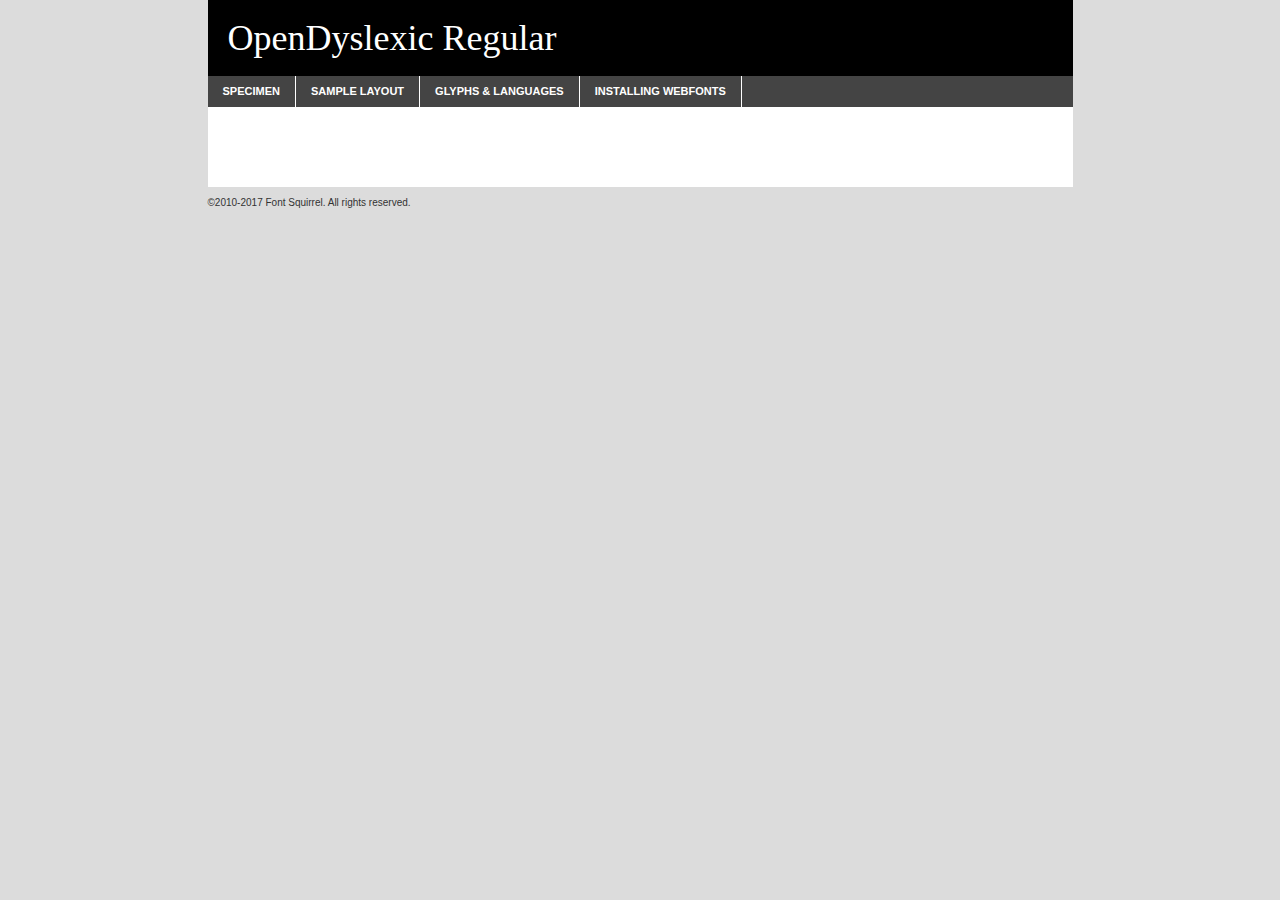
<file: fonts/opendyslexic-regular-demo.html>
<!DOCTYPE html PUBLIC "-//W3C//DTD XHTML 1.0 Transitional//EN"
        "http://www.w3.org/TR/xhtml1/DTD/xhtml1-transitional.dtd">

<html xmlns="http://www.w3.org/1999/xhtml" xml:lang="en" lang="en">
<head>
    <meta http-equiv="Content-Type" content="text/html; charset=utf-8"/>
    <script src="http://ajax.googleapis.com/ajax/libs/jquery/1.7.2/jquery.min.js" type="text/javascript" charset="utf-8"></script>
    <script type="text/javascript">
		(function($) {
			$.fn.easyTabs = function(option) {
				var param = jQuery.extend({ fadeSpeed: 'fast', defaultContent: 1, activeClass: 'active' }, option);
				$(this).each(function() {
					var thisId = '#' + this.id;
					if ( param.defaultContent == '' )
					{
						param.defaultContent = 1;
					}
					if ( typeof param.defaultContent == 'number' )
					{
						var defaultTab = $(thisId + ' .tabs li:eq(' + (param.defaultContent - 1) + ') a').attr('href').substr(1);
					}
					else
					{
						var defaultTab = param.defaultContent;
					}
					$(thisId + ' .tabs li a').each(function() {
						var tabToHide = $(this).attr('href').substr(1);
						$('#' + tabToHide).addClass('easytabs-tab-content');
					});
					hideAll();
					changeContent(defaultTab);

					function hideAll() {$(thisId + ' .easytabs-tab-content').hide();}

					function changeContent(tabId)
					{
						hideAll();
						$(thisId + ' .tabs li').removeClass(param.activeClass);
						$(thisId + ' .tabs li a[href=#' + tabId + ']').closest('li').addClass(param.activeClass);
						if ( param.fadeSpeed != 'none' )
						{
							$(thisId + ' #' + tabId).fadeIn(param.fadeSpeed);
						}
						else
						{
							$(thisId + ' #' + tabId).show();
						}
					}

					$(thisId + ' .tabs li').click(function() {
						var tabId = $(this).find('a').attr('href').substr(1);
						changeContent(tabId);
						return false;
					});
				});
			}
		})(jQuery);
    </script>
    <link rel="stylesheet" href="specimen_files/specimen_stylesheet.css" type="text/css" charset="utf-8"/>
    <link rel="stylesheet" href="stylesheet.css" type="text/css" charset="utf-8"/>

    <style type="text/css">
        		body {
			font-family: 'opendyslexicregular';
        		}

            </style>

    <title>OpenDyslexic Regular Specimen</title>


    <script type="text/javascript" charset="utf-8">
		$(document).ready(function() {
			$('#container').easyTabs({ defaultContent: 1 });
		});
    </script>
</head>

<body>
<div id="container">
    <div id="header">
		OpenDyslexic Regular    </div>
    <ul class="tabs">
        <li><a href="#specimen">Specimen</a></li>
        <li><a href="#layout">Sample Layout</a></li>
		        <li><a href="#glyphs">Glyphs &amp; Languages</a></li>
        <li><a href="#installing">Installing Webfonts</a></li>

    </ul>

    <div id="main_content">


        <div id="specimen">

            <div class="section">
                <div class="grid12 firstcol">
                    <div class="huge">AaBb</div>
                </div>
            </div>

            <div class="section">
                <div class="glyph_range">A&#x200B;B&#x200b;C&#x200b;D&#x200b;E&#x200b;F&#x200b;G&#x200b;H&#x200b;I&#x200b;J&#x200b;K&#x200b;L&#x200b;M&#x200b;N&#x200b;O&#x200b;P&#x200b;Q&#x200b;R&#x200b;S&#x200b;T&#x200b;U&#x200b;V&#x200b;W&#x200b;X&#x200b;Y&#x200b;Z&#x200b;a&#x200b;b&#x200b;c&#x200b;d&#x200b;e&#x200b;f&#x200b;g&#x200b;h&#x200b;i&#x200b;j&#x200b;k&#x200b;l&#x200b;m&#x200b;n&#x200b;o&#x200b;p&#x200b;q&#x200b;r&#x200b;s&#x200b;t&#x200b;u&#x200b;v&#x200b;w&#x200b;x&#x200b;y&#x200b;z&#x200b;1&#x200b;2&#x200b;3&#x200b;4&#x200b;5&#x200b;6&#x200b;7&#x200b;8&#x200b;9&#x200b;0&#x200b;&amp;&#x200b;.&#x200b;,&#x200b;?&#x200b;!&#x200b;&#64;&#x200b;(&#x200b;)&#x200b;#&#x200b;$&#x200b;%&#x200b;*&#x200b;+&#x200b;-&#x200b;=&#x200b;:&#x200b;;</div>
            </div>
            <div class="section">
                <div class="grid12 firstcol">
                    <table class="sample_table">
                        <tr>
                            <td>10</td>
                            <td class="size10">abcdefghijklmnopqrstuvwxyzABCDEFGHIJKLMNOPQRSTUVWXYZ0123456789abcdefghijklmnopqrstuvwxyzABCDEFGHIJKLMNOPQRSTUVWXYZ0123456789abcdefghijklmnopqrstuvwxyzABCDEFGHIJKLMNOPQRSTUVWXYZ</td>
                        </tr>
                        <tr>
                            <td>11</td>
                            <td class="size11">abcdefghijklmnopqrstuvwxyzABCDEFGHIJKLMNOPQRSTUVWXYZ0123456789abcdefghijklmnopqrstuvwxyzABCDEFGHIJKLMNOPQRSTUVWXYZ0123456789abcdefghijklmnopqrstuvwxyzABCDEFGHIJKLMNOPQRSTUVWXYZ</td>
                        </tr>
                        <tr>
                            <td>12</td>
                            <td class="size12">abcdefghijklmnopqrstuvwxyzABCDEFGHIJKLMNOPQRSTUVWXYZ0123456789abcdefghijklmnopqrstuvwxyzABCDEFGHIJKLMNOPQRSTUVWXYZ0123456789abcdefghijklmnopqrstuvwxyzABCDEFGHIJKLMNOPQRSTUVWXYZ</td>
                        </tr>
                        <tr>
                            <td>13</td>
                            <td class="size13">abcdefghijklmnopqrstuvwxyzABCDEFGHIJKLMNOPQRSTUVWXYZ0123456789abcdefghijklmnopqrstuvwxyzABCDEFGHIJKLMNOPQRSTUVWXYZ0123456789abcdefghijklmnopqrstuvwxyzABCDEFGHIJKLMNOPQRSTUVWXYZ</td>
                        </tr>
                        <tr>
                            <td>14</td>
                            <td class="size14">abcdefghijklmnopqrstuvwxyzABCDEFGHIJKLMNOPQRSTUVWXYZ0123456789abcdefghijklmnopqrstuvwxyzABCDEFGHIJKLMNOPQRSTUVWXYZ0123456789abcdefghijklmnopqrstuvwxyzABCDEFGHIJKLMNOPQRSTUVWXYZ</td>
                        </tr>
                        <tr>
                            <td>16</td>
                            <td class="size16">abcdefghijklmnopqrstuvwxyzABCDEFGHIJKLMNOPQRSTUVWXYZ0123456789abcdefghijklmnopqrstuvwxyzABCDEFGHIJKLMNOPQRSTUVWXYZ</td>
                        </tr>
                        <tr>
                            <td>18</td>
                            <td class="size18">abcdefghijklmnopqrstuvwxyzABCDEFGHIJKLMNOPQRSTUVWXYZ0123456789abcdefghijklmnopqrstuvwxyzABCDEFGHIJKLMNOPQRSTUVWXYZ</td>
                        </tr>
                        <tr>
                            <td>20</td>
                            <td class="size20">abcdefghijklmnopqrstuvwxyzABCDEFGHIJKLMNOPQRSTUVWXYZ0123456789abcdefghijklmnopqrstuvwxyzABCDEFGHIJKLMNOPQRSTUVWXYZ</td>
                        </tr>
                        <tr>
                            <td>24</td>
                            <td class="size24">abcdefghijklmnopqrstuvwxyzABCDEFGHIJKLMNOPQRSTUVWXYZ0123456789abcdefghijklmnopqrstuvwxyzABCDEFGHIJKLMNOPQRSTUVWXYZ</td>
                        </tr>
                        <tr>
                            <td>30</td>
                            <td class="size30">abcdefghijklmnopqrstuvwxyzABCDEFGHIJKLMNOPQRSTUVWXYZ0123456789abcdefghijklmnopqrstuvwxyzABCDEFGHIJKLMNOPQRSTUVWXYZ</td>
                        </tr>
                        <tr>
                            <td>36</td>
                            <td class="size36">abcdefghijklmnopqrstuvwxyzABCDEFGHIJKLMNOPQRSTUVWXYZ0123456789abcdefghijklmnopqrstuvwxyzABCDEFGHIJKLMNOPQRSTUVWXYZ</td>
                        </tr>
                        <tr>
                            <td>48</td>
                            <td class="size48">abcdefghijklmnopqrstuvwxyzABCDEFGHIJKLMNOPQRSTUVWXYZ0123456789abcdefghijklmnopqrstuvwxyzABCDEFGHIJKLMNOPQRSTUVWXYZ</td>
                        </tr>
                        <tr>
                            <td>60</td>
                            <td class="size60">abcdefghijklmnopqrstuvwxyzABCDEFGHIJKLMNOPQRSTUVWXYZ0123456789abcdefghijklmnopqrstuvwxyzABCDEFGHIJKLMNOPQRSTUVWXYZ</td>
                        </tr>
                        <tr>
                            <td>72</td>
                            <td class="size72">abcdefghijklmnopqrstuvwxyzABCDEFGHIJKLMNOPQRSTUVWXYZ0123456789abcdefghijklmnopqrstuvwxyzABCDEFGHIJKLMNOPQRSTUVWXYZ</td>
                        </tr>
                        <tr>
                            <td>90</td>
                            <td class="size90">abcdefghijklmnopqrstuvwxyzABCDEFGHIJKLMNOPQRSTUVWXYZ0123456789abcdefghijklmnopqrstuvwxyzABCDEFGHIJKLMNOPQRSTUVWXYZ</td>
                        </tr>
                    </table>

                </div>

            </div>


            <div class="section" id="bodycomparison">


                <div id="xheight">
                    <div class="fontbody">&#x25FC;&#x25FC;&#x25FC;&#x25FC;&#x25FC;&#x25FC;&#x25FC;&#x25FC;&#x25FC;&#x25FC;&#x25FC;&#x25FC;&#x25FC;&#x25FC;&#x25FC;&#x25FC;&#x25FC;&#x25FC;&#x25FC;&#x25FC;&#x25FC;&#x25FC;&#x25FC;&#x25FC;&#x25FC;&#x25FC;&#x25FC;&#x25FC;&#x25FC;&#x25FC;&#x25FC;&#x25FC;&#x25FC;&#x25FC;&#x25FC;&#x25FC;&#x25FC;&#x25FC;&#x25FC;&#x25FC;&#x25FC;&#x25FC;&#x25FC;&#x25FC;&#x25FC;&#x25FC;&#x25FC;&#x25FC;&#x25FC;&#x25FC;&#x25FC;&#x25FC;&#x25FC;&#x25FC;&#x25FC;&#x25FC;&#x25FC;&#x25FC;&#x25FC;&#x25FC;&#x25FC;&#x25FC;&#x25FC;&#x25FC;&#x25FC;&#x25FC;&#x25FC;&#x25FC;&#x25FC;&#x25FC;&#x25FC;&#x25FC;&#x25FC;&#x25FC;&#x25FC;&#x25FC;&#x25FC;&#x25FC;&#x25FC;&#x25FC;&#x25FC;&#x25FC;&#x25FC;&#x25FC;&#x25FC;&#x25FC;&#x25FC;&#x25FC;&#x25FC;&#x25FC;&#x25FC;&#x25FC;&#x25FC;&#x25FC;&#x25FC;&#x25FC;&#x25FC;&#x25FC;&#x25FC;body</div>
                    <div class="arialbody">body</div>
                    <div class="verdanabody">body</div>
                    <div class="georgiabody">body</div>
                </div>
                <div class="fontbody" style="z-index:1">
                    body<span>OpenDyslexic Regular</span>
                </div>
                <div class="arialbody" style="z-index:1">
                    body<span>Arial</span>
                </div>
                <div class="verdanabody" style="z-index:1">
                    body<span>Verdana</span>
                </div>
                <div class="georgiabody" style="z-index:1">
                    body<span>Georgia</span>
                </div>


            </div>


            <div class="section psample psample_row1" id="">

                <div class="grid2 firstcol">
                    <p class="size10"><span>10.</span>Aenean lacinia bibendum nulla sed consectetur. Fusce dapibus, tellus ac cursus commodo, tortor mauris condimentum nibh, ut fermentum massa justo sit amet risus. Nullam id dolor id nibh ultricies vehicula ut id elit. Cum sociis natoque penatibus et magnis dis parturient montes, nascetur ridiculus mus. Nulla vitae elit libero, a pharetra augue.</p>

                </div>
                <div class="grid3">
                    <p class="size11"><span>11.</span>Aenean lacinia bibendum nulla sed consectetur. Fusce dapibus, tellus ac cursus commodo, tortor mauris condimentum nibh, ut fermentum massa justo sit amet risus. Nullam id dolor id nibh ultricies vehicula ut id elit. Cum sociis natoque penatibus et magnis dis parturient montes, nascetur ridiculus mus. Nulla vitae elit libero, a pharetra augue.</p>

                </div>
                <div class="grid3">
                    <p class="size12"><span>12.</span>Aenean lacinia bibendum nulla sed consectetur. Fusce dapibus, tellus ac cursus commodo, tortor mauris condimentum nibh, ut fermentum massa justo sit amet risus. Nullam id dolor id nibh ultricies vehicula ut id elit. Cum sociis natoque penatibus et magnis dis parturient montes, nascetur ridiculus mus. Nulla vitae elit libero, a pharetra augue.</p>

                </div>
                <div class="grid4">
                    <p class="size13"><span>13.</span>Aenean lacinia bibendum nulla sed consectetur. Fusce dapibus, tellus ac cursus commodo, tortor mauris condimentum nibh, ut fermentum massa justo sit amet risus. Nullam id dolor id nibh ultricies vehicula ut id elit. Cum sociis natoque penatibus et magnis dis parturient montes, nascetur ridiculus mus. Nulla vitae elit libero, a pharetra augue.</p>

                </div>
                <div class="white_blend"></div>

            </div>
            <div class="section psample psample_row2" id="">
                <div class="grid3 firstcol">
                    <p class="size14"><span>14.</span>Aenean lacinia bibendum nulla sed consectetur. Fusce dapibus, tellus ac cursus commodo, tortor mauris condimentum nibh, ut fermentum massa justo sit amet risus. Nullam id dolor id nibh ultricies vehicula ut id elit. Cum sociis natoque penatibus et magnis dis parturient montes, nascetur ridiculus mus. Nulla vitae elit libero, a pharetra augue.</p>

                </div>
                <div class="grid4">
                    <p class="size16"><span>16.</span>Aenean lacinia bibendum nulla sed consectetur. Fusce dapibus, tellus ac cursus commodo, tortor mauris condimentum nibh, ut fermentum massa justo sit amet risus. Nullam id dolor id nibh ultricies vehicula ut id elit. Cum sociis natoque penatibus et magnis dis parturient montes, nascetur ridiculus mus. Nulla vitae elit libero, a pharetra augue.</p>

                </div>
                <div class="grid5">
                    <p class="size18"><span>18.</span>Aenean lacinia bibendum nulla sed consectetur. Fusce dapibus, tellus ac cursus commodo, tortor mauris condimentum nibh, ut fermentum massa justo sit amet risus. Nullam id dolor id nibh ultricies vehicula ut id elit. Cum sociis natoque penatibus et magnis dis parturient montes, nascetur ridiculus mus. Nulla vitae elit libero, a pharetra augue.</p>

                </div>

                <div class="white_blend"></div>

            </div>

            <div class="section psample psample_row3" id="">
                <div class="grid5 firstcol">
                    <p class="size20"><span>20.</span>Aenean lacinia bibendum nulla sed consectetur. Fusce dapibus, tellus ac cursus commodo, tortor mauris condimentum nibh, ut fermentum massa justo sit amet risus. Nullam id dolor id nibh ultricies vehicula ut id elit. Cum sociis natoque penatibus et magnis dis parturient montes, nascetur ridiculus mus. Nulla vitae elit libero, a pharetra augue.</p>
                </div>
                <div class="grid7">
                    <p class="size24"><span>24.</span>Aenean lacinia bibendum nulla sed consectetur. Fusce dapibus, tellus ac cursus commodo, tortor mauris condimentum nibh, ut fermentum massa justo sit amet risus. Nullam id dolor id nibh ultricies vehicula ut id elit. Cum sociis natoque penatibus et magnis dis parturient montes, nascetur ridiculus mus. Nulla vitae elit libero, a pharetra augue.</p>
                </div>

                <div class="white_blend"></div>

            </div>

            <div class="section psample psample_row4" id="">
                <div class="grid12 firstcol">
                    <p class="size30"><span>30.</span>Aenean lacinia bibendum nulla sed consectetur. Fusce dapibus, tellus ac cursus commodo, tortor mauris condimentum nibh, ut fermentum massa justo sit amet risus. Nullam id dolor id nibh ultricies vehicula ut id elit. Cum sociis natoque penatibus et magnis dis parturient montes, nascetur ridiculus mus. Nulla vitae elit libero, a pharetra augue.</p>
                </div>
                <div class="white_blend"></div>

            </div>


            <div class="section psample psample_row1 fullreverse">
                <div class="grid2 firstcol">
                    <p class="size10"><span>10.</span>Aenean lacinia bibendum nulla sed consectetur. Fusce dapibus, tellus ac cursus commodo, tortor mauris condimentum nibh, ut fermentum massa justo sit amet risus. Nullam id dolor id nibh ultricies vehicula ut id elit. Cum sociis natoque penatibus et magnis dis parturient montes, nascetur ridiculus mus. Nulla vitae elit libero, a pharetra augue.</p>

                </div>
                <div class="grid3">
                    <p class="size11"><span>11.</span>Aenean lacinia bibendum nulla sed consectetur. Fusce dapibus, tellus ac cursus commodo, tortor mauris condimentum nibh, ut fermentum massa justo sit amet risus. Nullam id dolor id nibh ultricies vehicula ut id elit. Cum sociis natoque penatibus et magnis dis parturient montes, nascetur ridiculus mus. Nulla vitae elit libero, a pharetra augue.</p>

                </div>
                <div class="grid3">
                    <p class="size12"><span>12.</span>Aenean lacinia bibendum nulla sed consectetur. Fusce dapibus, tellus ac cursus commodo, tortor mauris condimentum nibh, ut fermentum massa justo sit amet risus. Nullam id dolor id nibh ultricies vehicula ut id elit. Cum sociis natoque penatibus et magnis dis parturient montes, nascetur ridiculus mus. Nulla vitae elit libero, a pharetra augue.</p>

                </div>
                <div class="grid4">
                    <p class="size13"><span>13.</span>Aenean lacinia bibendum nulla sed consectetur. Fusce dapibus, tellus ac cursus commodo, tortor mauris condimentum nibh, ut fermentum massa justo sit amet risus. Nullam id dolor id nibh ultricies vehicula ut id elit. Cum sociis natoque penatibus et magnis dis parturient montes, nascetur ridiculus mus. Nulla vitae elit libero, a pharetra augue.</p>

                </div>
                <div class="black_blend"></div>

            </div>

            <div class="section psample psample_row2 fullreverse">
                <div class="grid3 firstcol">
                    <p class="size14"><span>14.</span>Aenean lacinia bibendum nulla sed consectetur. Fusce dapibus, tellus ac cursus commodo, tortor mauris condimentum nibh, ut fermentum massa justo sit amet risus. Nullam id dolor id nibh ultricies vehicula ut id elit. Cum sociis natoque penatibus et magnis dis parturient montes, nascetur ridiculus mus. Nulla vitae elit libero, a pharetra augue.</p>

                </div>
                <div class="grid4">
                    <p class="size16"><span>16.</span>Aenean lacinia bibendum nulla sed consectetur. Fusce dapibus, tellus ac cursus commodo, tortor mauris condimentum nibh, ut fermentum massa justo sit amet risus. Nullam id dolor id nibh ultricies vehicula ut id elit. Cum sociis natoque penatibus et magnis dis parturient montes, nascetur ridiculus mus. Nulla vitae elit libero, a pharetra augue.</p>

                </div>
                <div class="grid5">
                    <p class="size18"><span>18.</span>Aenean lacinia bibendum nulla sed consectetur. Fusce dapibus, tellus ac cursus commodo, tortor mauris condimentum nibh, ut fermentum massa justo sit amet risus. Nullam id dolor id nibh ultricies vehicula ut id elit. Cum sociis natoque penatibus et magnis dis parturient montes, nascetur ridiculus mus. Nulla vitae elit libero, a pharetra augue.</p>

                </div>
                <div class="black_blend"></div>

            </div>

            <div class="section psample fullreverse psample_row3" id="">
                <div class="grid5 firstcol">
                    <p class="size20"><span>20.</span>Aenean lacinia bibendum nulla sed consectetur. Fusce dapibus, tellus ac cursus commodo, tortor mauris condimentum nibh, ut fermentum massa justo sit amet risus. Nullam id dolor id nibh ultricies vehicula ut id elit. Cum sociis natoque penatibus et magnis dis parturient montes, nascetur ridiculus mus. Nulla vitae elit libero, a pharetra augue.</p>
                </div>
                <div class="grid7">
                    <p class="size24"><span>24.</span>Aenean lacinia bibendum nulla sed consectetur. Fusce dapibus, tellus ac cursus commodo, tortor mauris condimentum nibh, ut fermentum massa justo sit amet risus. Nullam id dolor id nibh ultricies vehicula ut id elit. Cum sociis natoque penatibus et magnis dis parturient montes, nascetur ridiculus mus. Nulla vitae elit libero, a pharetra augue.</p>
                </div>

                <div class="black_blend"></div>

            </div>

            <div class="section psample fullreverse psample_row4" id="" style="border-bottom: 20px #000 solid;">
                <div class="grid12 firstcol">
                    <p class="size30"><span>30.</span>Aenean lacinia bibendum nulla sed consectetur. Fusce dapibus, tellus ac cursus commodo, tortor mauris condimentum nibh, ut fermentum massa justo sit amet risus. Nullam id dolor id nibh ultricies vehicula ut id elit. Cum sociis natoque penatibus et magnis dis parturient montes, nascetur ridiculus mus. Nulla vitae elit libero, a pharetra augue.</p>
                </div>
                <div class="black_blend"></div>

            </div>


        </div>

        <div id="layout">

            <div class="section">

                <div class="grid12 firstcol">
                    <h1>Lorem Ipsum Dolor</h1>
                    <h2>Etiam porta sem malesuada magna mollis euismod</h2>

                    <p class="byline">By <a href="#link">Aenean Lacinia</a></p>
                </div>
            </div>
            <div class="section">
                <div class="grid8 firstcol">
                    <p class="large">Donec sed odio dui. Morbi leo risus, porta ac consectetur ac, vestibulum at eros. Fusce dapibus, tellus ac cursus commodo, tortor mauris condimentum nibh, ut fermentum massa justo sit amet risus. </p>


                    <h3>Pellentesque ornare sem</h3>

                    <p>Maecenas sed diam eget risus varius blandit sit amet non magna. Maecenas faucibus mollis interdum. Donec ullamcorper nulla non metus auctor fringilla. Nullam id dolor id nibh ultricies vehicula ut id elit. Nullam id dolor id nibh ultricies vehicula ut id elit. </p>

                    <p>Aenean eu leo quam. Pellentesque ornare sem lacinia quam venenatis vestibulum. Lorem ipsum dolor sit amet, consectetur adipiscing elit. Cum sociis natoque penatibus et magnis dis parturient montes, nascetur ridiculus mus. </p>

                    <p>Nulla vitae elit libero, a pharetra augue. Praesent commodo cursus magna, vel scelerisque nisl consectetur et. Aenean lacinia bibendum nulla sed consectetur. </p>

                    <p>Nullam quis risus eget urna mollis ornare vel eu leo. Nullam quis risus eget urna mollis ornare vel eu leo. Maecenas sed diam eget risus varius blandit sit amet non magna. Donec ullamcorper nulla non metus auctor fringilla. </p>

                    <h3>Cras mattis consectetur</h3>

                    <p>Aenean eu leo quam. Pellentesque ornare sem lacinia quam venenatis vestibulum. Aenean lacinia bibendum nulla sed consectetur. Integer posuere erat a ante venenatis dapibus posuere velit aliquet. Cras mattis consectetur purus sit amet fermentum. </p>

                    <p>Nullam id dolor id nibh ultricies vehicula ut id elit. Nullam quis risus eget urna mollis ornare vel eu leo. Cras mattis consectetur purus sit amet fermentum.</p>
                </div>

                <div class="grid4 sidebar">

                    <div class="box reverse">
                        <p class="last">Nullam quis risus eget urna mollis ornare vel eu leo. Donec ullamcorper nulla non metus auctor fringilla. Cras mattis consectetur purus sit amet fermentum. Sed posuere consectetur est at lobortis. Lorem ipsum dolor sit amet, consectetur adipiscing elit. </p>
                    </div>

                    <p class="caption">Maecenas sed diam eget risus varius.</p>

                    <p>Vestibulum id ligula porta felis euismod semper. Integer posuere erat a ante venenatis dapibus posuere velit aliquet. Vestibulum id ligula porta felis euismod semper. Sed posuere consectetur est at lobortis. Maecenas sed diam eget risus varius blandit sit amet non magna. Fusce dapibus, tellus ac cursus commodo, tortor mauris condimentum nibh, ut fermentum massa justo sit amet risus. </p>


                    <p>Duis mollis, est non commodo luctus, nisi erat porttitor ligula, eget lacinia odio sem nec elit. Aenean lacinia bibendum nulla sed consectetur. Vivamus sagittis lacus vel augue laoreet rutrum faucibus dolor auctor. Aenean lacinia bibendum nulla sed consectetur. Nullam quis risus eget urna mollis ornare vel eu leo. </p>

                    <p>Praesent commodo cursus magna, vel scelerisque nisl consectetur et. Donec ullamcorper nulla non metus auctor fringilla. Maecenas faucibus mollis interdum. Fusce dapibus, tellus ac cursus commodo, tortor mauris condimentum nibh, ut fermentum massa justo sit amet risus. </p>

                </div>
            </div>

        </div>


		

        <div id="glyphs">
            <div class="section">
                <div class="grid12 firstcol">

                    <h1>Language Support</h1>
                    <p>The subset of OpenDyslexic Regular in this kit supports the following languages:<br/>

						Albanian, Basque, Breton, Chamorro, Danish, Dutch, English, Faroese, Finnish, French, Frisian, Galician, German, Icelandic, Italian, Malagasy, Norwegian, Portuguese, Spanish, Alsatian, Aragonese, Arapaho, Arrernte, Asturian, Aymara, Bislama, Cebuano, Corsican, Fijian, French_creole, Genoese, Gilbertese, Greenlandic, Haitian_creole, Hiligaynon, Hmong, Hopi, Ibanag, Iloko_ilokano, Indonesian, Interglossa_glosa, Interlingua, Irish_gaelic, Jerriais, Lojban, Lombard, Luxembourgeois, Manx, Mohawk, Norfolk_pitcairnese, Occitan, Oromo, Pangasinan, Papiamento, Piedmontese, Potawatomi, Rhaeto-romance, Romansh, Rotokas, Sami_lule, Samoan, Sardinian, Scots_gaelic, Seychelles_creole, Shona, Sicilian, Somali, Southern_ndebele, Swahili, Swati_swazi, Tagalog_filipino_pilipino, Tetum, Tok_pisin, Uyghur_latinized, Volapuk, Walloon, Warlpiri, Xhosa, Yapese, Zulu, Latinbasic, Ubasic, Demo                    </p>
                    <h1>Glyph Chart</h1>
                    <p>The subset of OpenDyslexic Regular in this kit includes all the glyphs listed below. Unicode entities are included above each glyph to help you insert individual characters into your layout.</p>
                    <div id="glyph_chart">

																				                                <div><p>&amp;#32;</p>&#32;</div>
																				                                <div><p>&amp;#33;</p>&#33;</div>
																				                                <div><p>&amp;#34;</p>&#34;</div>
																				                                <div><p>&amp;#35;</p>&#35;</div>
																				                                <div><p>&amp;#36;</p>&#36;</div>
																				                                <div><p>&amp;#37;</p>&#37;</div>
																				                                <div><p>&amp;#38;</p>&#38;</div>
																				                                <div><p>&amp;#39;</p>&#39;</div>
																				                                <div><p>&amp;#40;</p>&#40;</div>
																				                                <div><p>&amp;#41;</p>&#41;</div>
																				                                <div><p>&amp;#42;</p>&#42;</div>
																				                                <div><p>&amp;#43;</p>&#43;</div>
																				                                <div><p>&amp;#44;</p>&#44;</div>
																				                                <div><p>&amp;#45;</p>&#45;</div>
																				                                <div><p>&amp;#46;</p>&#46;</div>
																				                                <div><p>&amp;#47;</p>&#47;</div>
																				                                <div><p>&amp;#48;</p>&#48;</div>
																				                                <div><p>&amp;#49;</p>&#49;</div>
																				                                <div><p>&amp;#50;</p>&#50;</div>
																				                                <div><p>&amp;#51;</p>&#51;</div>
																				                                <div><p>&amp;#52;</p>&#52;</div>
																				                                <div><p>&amp;#53;</p>&#53;</div>
																				                                <div><p>&amp;#54;</p>&#54;</div>
																				                                <div><p>&amp;#55;</p>&#55;</div>
																				                                <div><p>&amp;#56;</p>&#56;</div>
																				                                <div><p>&amp;#57;</p>&#57;</div>
																				                                <div><p>&amp;#58;</p>&#58;</div>
																				                                <div><p>&amp;#59;</p>&#59;</div>
																				                                <div><p>&amp;#60;</p>&#60;</div>
																				                                <div><p>&amp;#61;</p>&#61;</div>
																				                                <div><p>&amp;#62;</p>&#62;</div>
																				                                <div><p>&amp;#63;</p>&#63;</div>
																				                                <div><p>&amp;#64;</p>&#64;</div>
																				                                <div><p>&amp;#65;</p>&#65;</div>
																				                                <div><p>&amp;#66;</p>&#66;</div>
																				                                <div><p>&amp;#67;</p>&#67;</div>
																				                                <div><p>&amp;#68;</p>&#68;</div>
																				                                <div><p>&amp;#69;</p>&#69;</div>
																				                                <div><p>&amp;#70;</p>&#70;</div>
																				                                <div><p>&amp;#71;</p>&#71;</div>
																				                                <div><p>&amp;#72;</p>&#72;</div>
																				                                <div><p>&amp;#73;</p>&#73;</div>
																				                                <div><p>&amp;#74;</p>&#74;</div>
																				                                <div><p>&amp;#75;</p>&#75;</div>
																				                                <div><p>&amp;#76;</p>&#76;</div>
																				                                <div><p>&amp;#77;</p>&#77;</div>
																				                                <div><p>&amp;#78;</p>&#78;</div>
																				                                <div><p>&amp;#79;</p>&#79;</div>
																				                                <div><p>&amp;#80;</p>&#80;</div>
																				                                <div><p>&amp;#81;</p>&#81;</div>
																				                                <div><p>&amp;#82;</p>&#82;</div>
																				                                <div><p>&amp;#83;</p>&#83;</div>
																				                                <div><p>&amp;#84;</p>&#84;</div>
																				                                <div><p>&amp;#85;</p>&#85;</div>
																				                                <div><p>&amp;#86;</p>&#86;</div>
																				                                <div><p>&amp;#87;</p>&#87;</div>
																				                                <div><p>&amp;#88;</p>&#88;</div>
																				                                <div><p>&amp;#89;</p>&#89;</div>
																				                                <div><p>&amp;#90;</p>&#90;</div>
																				                                <div><p>&amp;#91;</p>&#91;</div>
																				                                <div><p>&amp;#92;</p>&#92;</div>
																				                                <div><p>&amp;#93;</p>&#93;</div>
																				                                <div><p>&amp;#94;</p>&#94;</div>
																				                                <div><p>&amp;#95;</p>&#95;</div>
																				                                <div><p>&amp;#96;</p>&#96;</div>
																				                                <div><p>&amp;#97;</p>&#97;</div>
																				                                <div><p>&amp;#98;</p>&#98;</div>
																				                                <div><p>&amp;#99;</p>&#99;</div>
																				                                <div><p>&amp;#100;</p>&#100;</div>
																				                                <div><p>&amp;#101;</p>&#101;</div>
																				                                <div><p>&amp;#102;</p>&#102;</div>
																				                                <div><p>&amp;#103;</p>&#103;</div>
																				                                <div><p>&amp;#104;</p>&#104;</div>
																				                                <div><p>&amp;#105;</p>&#105;</div>
																				                                <div><p>&amp;#106;</p>&#106;</div>
																				                                <div><p>&amp;#107;</p>&#107;</div>
																				                                <div><p>&amp;#108;</p>&#108;</div>
																				                                <div><p>&amp;#109;</p>&#109;</div>
																				                                <div><p>&amp;#110;</p>&#110;</div>
																				                                <div><p>&amp;#111;</p>&#111;</div>
																				                                <div><p>&amp;#112;</p>&#112;</div>
																				                                <div><p>&amp;#113;</p>&#113;</div>
																				                                <div><p>&amp;#114;</p>&#114;</div>
																				                                <div><p>&amp;#115;</p>&#115;</div>
																				                                <div><p>&amp;#116;</p>&#116;</div>
																				                                <div><p>&amp;#117;</p>&#117;</div>
																				                                <div><p>&amp;#118;</p>&#118;</div>
																				                                <div><p>&amp;#119;</p>&#119;</div>
																				                                <div><p>&amp;#120;</p>&#120;</div>
																				                                <div><p>&amp;#121;</p>&#121;</div>
																				                                <div><p>&amp;#122;</p>&#122;</div>
																				                                <div><p>&amp;#123;</p>&#123;</div>
																				                                <div><p>&amp;#124;</p>&#124;</div>
																				                                <div><p>&amp;#125;</p>&#125;</div>
																				                                <div><p>&amp;#126;</p>&#126;</div>
																				                                <div><p>&amp;#160;</p>&#160;</div>
																				                                <div><p>&amp;#161;</p>&#161;</div>
																				                                <div><p>&amp;#162;</p>&#162;</div>
																				                                <div><p>&amp;#163;</p>&#163;</div>
																				                                <div><p>&amp;#164;</p>&#164;</div>
																				                                <div><p>&amp;#165;</p>&#165;</div>
																				                                <div><p>&amp;#166;</p>&#166;</div>
																				                                <div><p>&amp;#167;</p>&#167;</div>
																				                                <div><p>&amp;#168;</p>&#168;</div>
																				                                <div><p>&amp;#169;</p>&#169;</div>
																				                                <div><p>&amp;#170;</p>&#170;</div>
																				                                <div><p>&amp;#171;</p>&#171;</div>
																				                                <div><p>&amp;#172;</p>&#172;</div>
																				                                <div><p>&amp;#173;</p>&#173;</div>
																				                                <div><p>&amp;#174;</p>&#174;</div>
																				                                <div><p>&amp;#175;</p>&#175;</div>
																				                                <div><p>&amp;#176;</p>&#176;</div>
																				                                <div><p>&amp;#177;</p>&#177;</div>
																				                                <div><p>&amp;#178;</p>&#178;</div>
																				                                <div><p>&amp;#179;</p>&#179;</div>
																				                                <div><p>&amp;#180;</p>&#180;</div>
																				                                <div><p>&amp;#181;</p>&#181;</div>
																				                                <div><p>&amp;#182;</p>&#182;</div>
																				                                <div><p>&amp;#183;</p>&#183;</div>
																				                                <div><p>&amp;#184;</p>&#184;</div>
																				                                <div><p>&amp;#185;</p>&#185;</div>
																				                                <div><p>&amp;#186;</p>&#186;</div>
																				                                <div><p>&amp;#187;</p>&#187;</div>
																				                                <div><p>&amp;#188;</p>&#188;</div>
																				                                <div><p>&amp;#189;</p>&#189;</div>
																				                                <div><p>&amp;#190;</p>&#190;</div>
																				                                <div><p>&amp;#191;</p>&#191;</div>
																				                                <div><p>&amp;#192;</p>&#192;</div>
																				                                <div><p>&amp;#193;</p>&#193;</div>
																				                                <div><p>&amp;#194;</p>&#194;</div>
																				                                <div><p>&amp;#195;</p>&#195;</div>
																				                                <div><p>&amp;#196;</p>&#196;</div>
																				                                <div><p>&amp;#197;</p>&#197;</div>
																				                                <div><p>&amp;#198;</p>&#198;</div>
																				                                <div><p>&amp;#199;</p>&#199;</div>
																				                                <div><p>&amp;#200;</p>&#200;</div>
																				                                <div><p>&amp;#201;</p>&#201;</div>
																				                                <div><p>&amp;#202;</p>&#202;</div>
																				                                <div><p>&amp;#203;</p>&#203;</div>
																				                                <div><p>&amp;#204;</p>&#204;</div>
																				                                <div><p>&amp;#205;</p>&#205;</div>
																				                                <div><p>&amp;#206;</p>&#206;</div>
																				                                <div><p>&amp;#207;</p>&#207;</div>
																				                                <div><p>&amp;#208;</p>&#208;</div>
																				                                <div><p>&amp;#209;</p>&#209;</div>
																				                                <div><p>&amp;#210;</p>&#210;</div>
																				                                <div><p>&amp;#211;</p>&#211;</div>
																				                                <div><p>&amp;#212;</p>&#212;</div>
																				                                <div><p>&amp;#213;</p>&#213;</div>
																				                                <div><p>&amp;#214;</p>&#214;</div>
																				                                <div><p>&amp;#215;</p>&#215;</div>
																				                                <div><p>&amp;#216;</p>&#216;</div>
																				                                <div><p>&amp;#217;</p>&#217;</div>
																				                                <div><p>&amp;#218;</p>&#218;</div>
																				                                <div><p>&amp;#219;</p>&#219;</div>
																				                                <div><p>&amp;#220;</p>&#220;</div>
																				                                <div><p>&amp;#221;</p>&#221;</div>
																				                                <div><p>&amp;#222;</p>&#222;</div>
																				                                <div><p>&amp;#223;</p>&#223;</div>
																				                                <div><p>&amp;#224;</p>&#224;</div>
																				                                <div><p>&amp;#225;</p>&#225;</div>
																				                                <div><p>&amp;#226;</p>&#226;</div>
																				                                <div><p>&amp;#227;</p>&#227;</div>
																				                                <div><p>&amp;#228;</p>&#228;</div>
																				                                <div><p>&amp;#229;</p>&#229;</div>
																				                                <div><p>&amp;#230;</p>&#230;</div>
																				                                <div><p>&amp;#231;</p>&#231;</div>
																				                                <div><p>&amp;#232;</p>&#232;</div>
																				                                <div><p>&amp;#233;</p>&#233;</div>
																				                                <div><p>&amp;#234;</p>&#234;</div>
																				                                <div><p>&amp;#235;</p>&#235;</div>
																				                                <div><p>&amp;#236;</p>&#236;</div>
																				                                <div><p>&amp;#237;</p>&#237;</div>
																				                                <div><p>&amp;#238;</p>&#238;</div>
																				                                <div><p>&amp;#239;</p>&#239;</div>
																				                                <div><p>&amp;#240;</p>&#240;</div>
																				                                <div><p>&amp;#241;</p>&#241;</div>
																				                                <div><p>&amp;#242;</p>&#242;</div>
																				                                <div><p>&amp;#243;</p>&#243;</div>
																				                                <div><p>&amp;#244;</p>&#244;</div>
																				                                <div><p>&amp;#245;</p>&#245;</div>
																				                                <div><p>&amp;#246;</p>&#246;</div>
																				                                <div><p>&amp;#247;</p>&#247;</div>
																				                                <div><p>&amp;#248;</p>&#248;</div>
																				                                <div><p>&amp;#249;</p>&#249;</div>
																				                                <div><p>&amp;#250;</p>&#250;</div>
																				                                <div><p>&amp;#251;</p>&#251;</div>
																				                                <div><p>&amp;#252;</p>&#252;</div>
																				                                <div><p>&amp;#253;</p>&#253;</div>
																				                                <div><p>&amp;#254;</p>&#254;</div>
																				                                <div><p>&amp;#255;</p>&#255;</div>
																				                                <div><p>&amp;#338;</p>&#338;</div>
																				                                <div><p>&amp;#339;</p>&#339;</div>
																				                                <div><p>&amp;#376;</p>&#376;</div>
																				                                <div><p>&amp;#710;</p>&#710;</div>
																				                                <div><p>&amp;#732;</p>&#732;</div>
																				                                <div><p>&amp;#8192;</p>&#8192;</div>
																				                                <div><p>&amp;#8193;</p>&#8193;</div>
																				                                <div><p>&amp;#8194;</p>&#8194;</div>
																				                                <div><p>&amp;#8195;</p>&#8195;</div>
																				                                <div><p>&amp;#8196;</p>&#8196;</div>
																				                                <div><p>&amp;#8197;</p>&#8197;</div>
																				                                <div><p>&amp;#8198;</p>&#8198;</div>
																				                                <div><p>&amp;#8199;</p>&#8199;</div>
																				                                <div><p>&amp;#8200;</p>&#8200;</div>
																				                                <div><p>&amp;#8201;</p>&#8201;</div>
																				                                <div><p>&amp;#8202;</p>&#8202;</div>
																				                                <div><p>&amp;#8208;</p>&#8208;</div>
																				                                <div><p>&amp;#8209;</p>&#8209;</div>
																				                                <div><p>&amp;#8210;</p>&#8210;</div>
																				                                <div><p>&amp;#8211;</p>&#8211;</div>
																				                                <div><p>&amp;#8212;</p>&#8212;</div>
																				                                <div><p>&amp;#8216;</p>&#8216;</div>
																				                                <div><p>&amp;#8217;</p>&#8217;</div>
																				                                <div><p>&amp;#8218;</p>&#8218;</div>
																				                                <div><p>&amp;#8220;</p>&#8220;</div>
																				                                <div><p>&amp;#8221;</p>&#8221;</div>
																				                                <div><p>&amp;#8222;</p>&#8222;</div>
																				                                <div><p>&amp;#8226;</p>&#8226;</div>
																				                                <div><p>&amp;#8230;</p>&#8230;</div>
																				                                <div><p>&amp;#8239;</p>&#8239;</div>
																				                                <div><p>&amp;#8249;</p>&#8249;</div>
																				                                <div><p>&amp;#8250;</p>&#8250;</div>
																				                                <div><p>&amp;#8287;</p>&#8287;</div>
																				                                <div><p>&amp;#8364;</p>&#8364;</div>
																				                                <div><p>&amp;#8482;</p>&#8482;</div>
																				                                <div><p>&amp;#9724;</p>&#9724;</div>
																				                                <div><p>&amp;#64257;</p>&#64257;</div>
																				                                <div><p>&amp;#64258;</p>&#64258;</div>
																				                                <div><p>&amp;#64259;</p>&#64259;</div>
																				                                <div><p>&amp;#64260;</p>&#64260;</div>
																																																										                    </div>
                </div>


            </div>
        </div>


        <div id="specs">

        </div>

        <div id="installing">
            <div class="section">
                <div class="grid7 firstcol">
                    <h1>Installing Webfonts</h1>

                    <p>Webfonts are supported by all major browser platforms but not all in the same way. There are currently four different font formats that must be included in order to target all browsers. This includes TTF, WOFF, EOT and SVG.</p>

                    <h2>1. Upload your webfonts</h2>
                    <p>You must upload your webfont kit to your website. They should be in or near the same directory as your CSS files.</p>

                    <h2>2. Include the webfont stylesheet</h2>
                    <p>A special CSS @font-face declaration helps the various browsers select the appropriate font it needs without causing you a bunch of headaches. Learn more about this syntax by reading the <a href="https://www.fontspring.com/blog/further-hardening-of-the-bulletproof-syntax">Fontspring blog post</a> about it. The code for it is as follows:</p>


                    <code>
                        @font-face{
                        font-family: 'MyWebFont';
                        src: url('WebFont.eot');
                        src: url('WebFont.eot?#iefix') format('embedded-opentype'),
                        url('WebFont.woff') format('woff'),
                        url('WebFont.ttf') format('truetype'),
                        url('WebFont.svg#webfont') format('svg');
                        }
                    </code>

                    <p>We've already gone ahead and generated the code for you. All you have to do is link to the stylesheet in your HTML, like this:</p>
                    <code>&lt;link rel=&quot;stylesheet&quot; href=&quot;stylesheet.css&quot; type=&quot;text/css&quot; charset=&quot;utf-8&quot; /&gt;</code>

                    <h2>3. Modify your own stylesheet</h2>
                    <p>To take advantage of your new fonts, you must tell your stylesheet to use them. Look at the original @font-face declaration above and find the property called "font-family." The name linked there will be what you use to reference the font. Prepend that webfont name to the font stack in the "font-family" property, inside the selector you want to change. For example:</p>
                    <code>p { font-family: 'WebFont', Arial, sans-serif; }</code>

                    <h2>4. Test</h2>
                    <p>Getting webfonts to work cross-browser <em>can</em> be tricky. Use the information in the sidebar to help you if you find that fonts aren't loading in a particular browser.</p>
                </div>

                <div class="grid5 sidebar">
                    <div class="box">
                        <h2>Troubleshooting<br/>Font-Face Problems</h2>
                        <p>Having trouble getting your webfonts to load in your new website? Here are some tips to sort out what might be the problem.</p>

                        <h3>Fonts not showing in any browser</h3>

                        <p>This sounds like you need to work on the plumbing. You either did not upload the fonts to the correct directory, or you did not link the fonts properly in the CSS. If you've confirmed that all this is correct and you still have a problem, take a look at your .htaccess file and see if requests are getting intercepted.</p>

                        <h3>Fonts not loading in iPhone or iPad</h3>

                        <p>The most common problem here is that you are serving the fonts from an IIS server. IIS refuses to serve files that have unknown MIME types. If that is the case, you must set the MIME type for SVG to "image/svg+xml" in the server settings. Follow these instructions from Microsoft if you need help.</p>

                        <h3>Fonts not loading in Firefox</h3>

                        <p>The primary reason for this failure? You are still using a version Firefox older than 3.5. So upgrade already! If that isn't it, then you are very likely serving fonts from a different domain. Firefox requires that all font assets be served from the same domain. Lastly it is possible that you need to add WOFF to your list of MIME types (if you are serving via IIS.)</p>

                        <h3>Fonts not loading in IE</h3>

                        <p>Are you looking at Internet Explorer on an actual Windows machine or are you cheating by using a service like Adobe BrowserLab? Many of these screenshot services do not render @font-face for IE. Best to test it on a real machine.</p>

                        <h3>Fonts not loading in IE9</h3>

                        <p>IE9, like Firefox, requires that fonts be served from the same domain as the website. Make sure that is the case.</p>
                    </div>
                </div>
            </div>

        </div>

    </div>
    <div id="footer">
        <p>&copy;2010-2017 Font Squirrel. All rights reserved.</p>
    </div>
</div>
</body>
</html>
</file>
<file: indexstyle.css>
@font-face {
    font-family: 'OpenDyslexic Bold';
    src: url('fonts/opendyslexic-bold-webfont.woff2') format('woff2'),
        url('fonts/OpenDyslexic-Bold.otf') format('opentype'),
        url('fonts/opendyslexic-bold-webfont.woff') format('woff');
    font-weight: 600;
    font-style: normal;

}




@font-face {
    font-family: 'OpenDyslexic';
    src: url('fonts/opendyslexic-regular-webfont.woff2') format('woff2'),
        url('fonts/OpenDyslexic-Regular.otf') format('opentype'),
        url('fonts/OpenDyslexic-Regular.woff') format('woff');
    font-weight: normal;
    font-style: normal;

}

* {
    box-sizing: border-box;
    font-family: 'Roboto Mono', 'Monaco', 'Trebuchet MS', 'Lucida Sans Unicode', 'Lucida Grande', 'Lucida Sans', Arial, sans-serif;
}


header {
    background-color: inherit;
    width: 100%;
    height: 40px;
}

main {
    background-color: rgb(255, 255, 255);
    display: flex;
    flex-direction: row;
    flex-wrap: wrap;
    justify-content: space-between;
    height: 90%;
}


/* Three column layout in landing page*/
.onethird {
    display: flex;
    background-color: yellowgreen;
    width: calc(100%/3);
    text-align: center;
    padding: 5%;
    flex-basis: 30%;
    flex-shrink: 1;
    flex-grow: 4;
    /* Make sure that the content doesn't spill out */
    overflow-wrap: break-word;
    justify-content: center;
    align-items: center;
    flex-direction: column;
}

.onethird a, p, h1, img {
    background-color: transparent;
}

.onethird a {
    font-size: 24px;
    text-decoration: solid;
    color: black;
    font-style: oblique;
    font-weight: bolder;
}

.onethird h1 {
    font-size: 48px;
}

.onethird p {
    padding: 10%
}

.onethird:active a {
    color: coral;
}

.onethird:hover {
    background-color: rgb(90, 139, 0);
    transition: 0.2s;
}

.onethird:hover a {
    color: azure;
}

.onethird:hover p {
    color: azure;
}


.onethird a:hover {
    color: rgb(255, 255, 255);
}


.onethird:active a {
    color: chocolate;
}


/* Slow fade-out */
.onethird:not(hover), .onethird a:not(hover), .onethird p:not(hover), .onethird h1:not(hover) {
    transition: 1s;
}


/* Hide paragraphs until hover*/
.onethird:not(hover) p {
    color: transparent;
}



/* The external link to my twitch */
#twitch {
    background-color: rebeccapurple;
}

#twitch img {
    display: block;
    padding: 30px 10px 0px 40%;
    height: 100%;
    width: 80%;
    object-fit: scale-down;
    margin-top: 20%;
}

#twitch a {
    color: blanchedalmond;
}

#twitch:hover {
    background-image: url(images/VTube_Studio_2022-09-18_10-43-29.gif);
    background-repeat: no-repeat;
    background-position: center;
    background-color: transparent;
    background-size: cover;
}

#twitch:hover img {
    opacity: 90%;
}

#twitchlogo:hover {
    opacity: 80%;
    transition: 0.2s;
}


/* Make text transparent on hover*/
#twitch:hover a {
    color: transparent;
}

#twitch:hover p {
    color: black;
}

#twitch:not(hover) {
    transition: ease-in;
}



/* Button for dyslexia-mode toggle */
#dyslexia-toggle {
    float: right;
    align-self: flex-end;
    margin: 0;
    background-color: inherit;
    border: none;
}

#dyslexia-toggle:hover {
    background-color: aliceblue;
    color: brown;
    transition: 1s;
    padding: 1.5px 0 1px 1%;
}

#dyslexia-toggle:not(hover) {
    transition: 1s;
}



/* Settings for dyslexia-mode*/
.dyslexia-mode {
    letter-spacing: 0.35ch;
    word-spacing: 1.225ch;
    /* 3.5x letter-spacing */
    font-variant-ligatures: none;
    /* explicitly disable ligatures */
    font-family: 'OpenDyslexic', 'OpenDyslexic Bol' 'Arial', 'Comic Sans', 'Open Sans';
    background-image: none;
    transition: 0.2s;
}

.dyslexia-mode * {
    font-family: 'OpenDyslexic', 'OpenDyslexic Bold', 'Arial', 'Comic Sans', 'Open Sans';
}

.dyslexia-mode header {
    height: 15%;
    display: block;
}

.dyslexia-mode #twitch:hover {
    background-image: unset;
    background-color: rgb(99, 79, 118);
}


.dyslexia-mode #twitchlogo:hover {
    opacity: 70%;
}

.dyslexia-mode #twitch:hover a {
    color: aliceblue;
}


.dyslexia-mode strong {
    color: #000;
}


.dyslexia-mode main {
    line-height: 2.0;
}

.dyslexia-mode main p {
    margin-top: 3.5em;
}

footer {
    background-color: bisque;
    width: 100%;
    clear: both;
    height: 2em;
}

/*On smaller-screens, get rid of shit*/
@media screen and (max-width: 890px) {
    * {
        font-size: small;
    }

    a {
        display: block;
        height: fit-content;
        margin: 10px;
        flex-grow: 2;
    }

    p {
        display: block;
    }

    header {
        height: 20%;
        display: block;
        padding: 20px;
    }

    header img {
        width: 100%;
    }


    main {
        align-items: stretch;
        flex-flow: column nowrap;
        width: 100%;
    }

    .onethird {
        width: 100%;
        display: flex;
        flex-flow: column nowrap;
        clear: both;
        align-items: center;
        flex-basis: 100%;
        flex-grow: 1;
        padding: 10%;
        margin: 0;
        background-image: unset;
    }


    .onethird p {
        margin-left: 10px;
        font-size: 24px;
    }



    #twitch img {
        display: block;
    }

    #twitch #twitchlogo {
        display: block;
        align-self: center;
        padding: 10px 40px 10px 10px;
    }

    #twitch img:hover {
        opacity: 99%;
        transition: 1s;
    }

    .onethird:active {
        background-color: grey;
    }

    #dyslexia-toggle {
        height: 90px;
        font-size: 30px;
        font-weight: bold;
        width: 100%;
        max-width: 100%;
        padding: 10px 20%;
        margin: 0;
    }

    #dyslexia-toggle:hover {
        background-color: aliceblue;
        color: brown;
        transition: 1s;
        padding: 2px 0 2px 0;
    }

    #dyslexia-toggle:active {
        font-weight: bolder;
    }

    .onethird:not(hover) p {
        color: black;
    }


    header img {
        max-width: 100%;
    }
}
</file>
<file: stylesheet.css>
@font-face {
    font-family: 'OpenDyslexic Bold';
    src: url('fonts/opendyslexic-bold-webfont.woff2') format('woff2'),
        url('fonts/OpenDyslexic-Bold.otf') format('opentype'),
        url('fonts/opendyslexic-bold-webfont.woff') format('woff');
    font-weight: 600;
    font-style: normal;

}




@font-face {
    font-family: 'OpenDyslexic';
    src: url('fonts/opendyslexic-regular-webfont.woff2') format('woff2'),
        url('fonts/OpenDyslexic-Regular.otf') format('opentype'),
        url('fonts/OpenDyslexic-Regular.woff') format('woff');
    font-weight: normal;
    font-style: normal;

}

* {
    box-sizing: border-box;
    font-family: 'Roboto Mono', 'Monaco', 'Trebuchet MS', 'Lucida Sans Unicode', 'Lucida Grande', 'Lucida Sans', Arial, sans-serif;
    background-color: #333;
}


header {
    margin-left: 0;
    margin-right: 0;
    width: 100%;
    background-color: inherit;
    position: static;
    height: 20%;
    padding-top: 15px;
}

header img {
    width: 100%;
    height: fit-content;
}

main {
    margin: 0;
    max-width: 100%;
    background-color: #333;
}

footer {
    clear: both;
    background-color: rgb(250, 226, 9);
    color: #000;
}

/* Force older versions of Internet Explorer to display these HTML5 elements with block display. */
header,
nav,
main,
footer,
aside,
figure {
    display: block;
}


/* Use a grid layout of 3 rows and  */
.content {
    display: grid;
    grid-template-rows: auto auto auto;
    color: #ddd;
    padding: 30px 30px 40px 30px;
    align-content: space-between;
    overflow-wrap: break-word;
}

/* Styling the links */
.content a {
    text-decoration: none;
    color: #1677cc;
}

.content a:focus {
    color: #ceea92;
}

.content a:hover {
    color: #04AA6D;
}

/* Configure all rows to be flexbox, no wrap and aligned center */
.toprow, .middlerow, .endrow {
    display: flex;
    flex-flow: row wrap;
    align-items: center;
    justify-content: space-between;
}

.toprow {
    grid-row-start: 1;
    justify-content: space-between;
}


#textbs {
    background-color: #304208;
    flex-grow: 4;
    border-radius: 20px;
    border: 2px solid;
    flex-basis: 60%;
}

#textbs p {
    background-color: inherit;
    text-align: center;
    padding: 20%;
}

#topright {
    flex-grow: 2;
    text-align: center;
    padding: 20%;
    border-radius: 15px 50px 30px;
    border: 2px solid;
    background-color: rgb(49, 49, 48);
}

#topright p, a {
    background-color: inherit;
}

.toprow img {
    height: 300px;
    width: 300px;
    margin: auto 20px;
}

.toprow li {
    margin: 10px;
}


#homelab p, ul {
    padding: 10px;
}

.middlerow {
    grid-row-start: 2;
    text-align: center;
}

.middlerow img {
    max-height: 300px;
    max-width: 300px;
    opacity: 60%;
}

.middlerow img:hover {
    opacity: 100%;
    transition: 1s;
}

.middlerow img:not(hover) {
    transition: 3s;
}

#midtext {
    background-color: darkgreen;
    padding: 20px;
    border-radius: 50px 14px;
}

.endrow {
    grid-row-start: 3;
}

#resourcelink {
    padding: 20px;
    background-color: rgb(248, 248, 174);
    color: #02090f;
    border-radius: 40px;
}

#resourcelink a, p {
    background-color: inherit;
}

#bongofrog {
    height: 300px;
    opacity: 0%;
}

#bongofrog:hover {
    opacity: 100%;
}

#live2d {
    margin-top: 20px;
}



/* Breadcrumb list */
ul.breadcrumb {
    padding: 10px;
    list-style: none;
    background-color: #eee;
    position: fixed;
    transition: 0.9s;
    opacity: 80%;
}

/* Show the whole thing on hover*/
ul.breadcrumb:hover {
    left: 0;
    opacity: 100%;
}


/* Display list items side by side */
ul.breadcrumb li {
    display: inline;
    font-size: 18px;
    background-color: #eee;
    color: #000;
}


/* Add a slash symbol (/) before/behind each list item */
ul.breadcrumb li + li:before {
    padding: 8px;
    color: black;
    content: "/\00a0";
}

/* Add a color to all links inside the list */
ul.breadcrumb li a {
    color: #0275d8;
    text-decoration: none;
    background-color: #eee;
}

/* Add a color on mouse-over */
ul.breadcrumb li a:hover {
    color: #01447e;
    text-decoration: underline;
}



/* Settings for dyslexia-mode*/
.dyslexia-mode {
    letter-spacing: 0.35ch;
    word-spacing: 1.225ch;
    /* 3.5x letter-spacing */
    font-variant-ligatures: none;
    /* explicitly disable ligatures */
}

.dyslexia-mode * {
    font-family: 'OpenDyslexic', 'OpenDyslexic Bold', 'Arial', 'Comic Sans', 'Open Sans';
}

.dyslexia-mode header {
    height: fit-content;
    margin-bottom: 10px;
}

.dyslexia-mode header a {
    width: 100%;
}

.dyslexia-mode header img {
    height: 100%;
    padding: auto;
}

/* Change the margin for topnav if dyslexia mode is on*/
.dyslexia-mode .topnav {
    margin-top: -20px
}

.dyslexia-mode .topnav a {
    padding-top: 30px;
}


.dyslexia-mode strong {
    color: #000;
}


.dyslexia-mode main {
    line-height: 2.0;
}

.dyslexia-mode main p {
    margin-top: 3.5em;
}

.dyslexia-mode #dyslexia-toggle {
    color: #84b8e6;
    font-style: italic;
    padding: 34px;
}

.dyslexia-mode #dyslexia-toggle:hover {
    color: #255d8f;
}

/* The dyslexia toggle button*/
#dyslexia-toggle {
    padding: 36px;
    max-height: 92px;
    margin: 0;
    background-color: inherit;
    font: inherit;
    border-style: none;
    color: whitesmoke;
}

#dyslexia-toggle:hover {
    background-color: #ddd;
    margin: 0;
    color: rgb(133, 10, 10);
    transition: 0.5s;
}

.dyslexia-mode ul.breadcrumb:hover {
    left: 0;
}

.dyslexia-mode .toprow p {
    align-items: center;
    padding: 30px;
}



/* Add a black background color to the top navigation, make it sticky */
.topnav {
    background-color: #333;
    overflow: hidden;
    position: sticky;
    top: 10px;
    height: 20%;
    max-height: 20%;
    max-height: 92px;
    z-index: 2;
}


/* Hide these links unless small screen where breadcrumb is not displayed  */
.topnav a.hide {
    display: none;
}

/* Style the links inside the navigation bar */
.topnav a {
    float: left;
    display: block;
    color: #f2f2f2;
    text-align: center;
    padding: 35px 16px;
    text-decoration: none;
    font-size: 17px;
}


/* Change the color of links on hover */
.topnav a:not(i):hover {
    background-color: #ddd;
    color: black;
    transition: 1s;
}

.topnav a:hover i {
    background-color: #ddd;
}


/* Add an active class to highlight the current page */
.topnav a.active {
    background-color: #04AA6D;
    color: white;
    height: 100%;
}


/* Hide the link that should open and close the topnav on small screens */
.topnav .icon {
    display: none;
}



/* for about page */

.middlerow #froggif {
    width: 100px;
    height: 100px;
}




/*Stuff for contact.html*/
#message {
    grid-row: 1 / 2;
}

#personal {
    grid-row: 2 / 3;
}

#comments {
    grid-row: 3 / 4;
}

#comments textarea {
    background-color: #ceea92;
    color: #000;
    width: 80%;
    height: 40%;
}


#resourcetable {
    color: #eee;
    padding: 20px;
}

table {
    margin-top: 30px;
}

table a {
    color: #ceea92;
}

table a:active {
    color: chartreuse;
}

table a:hover {
    color: #84b8e6;
}



table .resourcedescription {
    border-left: solid 5px salmon;
    border-bottom: solid 2px salmon;
    text-align: right;
}

table th {
    font-size: larger;
    font-weight: bold;
    padding-bottom: 20px;

}

table.dyslexia-mode td {
    padding: 20px;
}

#responsivetable {
    display: none;
}

/* When the screen is less than 850 pixels wide, hide all links, except for the first one ("Home"). Show the link that contains should open and close the topnav (.icon) */
@media screen and (max-width: 850px) {
    .topnav a:not(:first-child) {
        display: none;
    }

    .topnav a.icon {
        float: right;
        display: block;
    }

    .content {
        display: block;
    }

    .dyslexia-mode #froggif, .dyslexia-mode #bongofrog, .dyslexia-mode #graphic, .dyslexia-mode #ribbit {
        display: none;
    }

    .toprow, .middlerow, .endrow {
        flex-flow: column wrap;
        justify-items: center;
        align-items: center;
        justify-content: space-around;
        margin: 10px;
    }

    #froggif {
        align-items: center;
    }

    .hide {
        float: none;
        display: block;
        text-align: left;
        padding-left: 32px;
    }

    header img {
        max-width: 100%;
    }

    iframe {
        max-width: 100%;
    }

}

/* The "responsive" class is added to the topnav with JavaScript when the user clicks on the icon. This class makes the topnav look good on small screens (display the links vertically instead of horizontally) */
@media screen and (max-width: 850px) {
    .topnav.responsive {
        position: relative;
        transition: 1s;
        max-height: max-content;
    }

    .topnav.responsive a.icon {
        position: absolute;
        top: 0;
        right: 0;

    }

    .topnav.responsive a {
        float: none;
        display: block;
        text-align: left;
        padding-left: 32px;
    }

    .topnav.responsive #dyslexia-toggle {
        width: 100%;
        text-align: left;
    }

    .hide {
        float: none;
        display: block;
        text-align: left;
        padding-left: 32px;
    }
}

/* If dyslexia mode is on, change the top nav if the screen width is less than 965px instead */
@media screen and (max-width: 985px) {
    .dyslexia-mode .topnav a:not(:first-child) {
        display: none;
    }

    .dyslexia-mode .topnav a.icon {
        float: right;
        display: block;
    }

}

@media screen and (max-width: 985px) {
    .dyslexia-mode .topnav.responsive {
        position: relative;
        transition: 1s;
    }

    .dyslexia-mode .topnav.responsive a.icon {
        position: absolute;
        right: 0;
        top: 0;
    }

    .dyslexia-mode .topnav.responsive a {
        float: none;
        display: block;
        text-align: left;
    }

}




/* Hide breadcrumb for smaller screens and change video dimensions */
@media only screen and (max-width:500px) {
    .breadcrumb {
        display: none;
    }

    iframe {
        align-self: center;

    }

    #resourcetable {
        width: 100%;
        margin: 0;
        padding: 0;
    }
}


/* For contact.html, when screen is smaller than 775px */
@media screen and (max-width: 775px) {

    /*Turn them into column flexboxes*/
    #personal {
        display: flex;
        flex-flow: column nowrap;
        overflow-wrap: break-word;
        align-items: baseline;
    }

    /*the text inputs plus the labels*/
    .labeldetail {
        flex-shrink: 1;
    }


    .formbuttons {
        margin-top: 20px;
        justify-content: flex-start;

    }

    #comments {
        display: flex;
        flex-flow: column nowrap;
        align-items: baseline;
    }

    #comments textarea {
        max-width: 80%;
        flex-wrap: wrap;
        max-height: 80%;

    }
}

@media screen and (max-width: 450px) {
    /* The dyslexia toggle button*/

    #dyslexia-toggle {
        padding: 30px 20px 30px;
        max-width: 40%;
    }

    .dyslexia-mode a {
        max-width: 40%;
        font-size: small;
    }

    .dyslexia-mode #dyslexia-toggle {
        padding-top: 20px;
        max-width: 130px;
        font-size: small;
        height: inherit;
    }

    #graphic img {
        height: 200px;
        width: 200px
    }


}

@media screen and (max-width: 400px) {

    #dyslexia-toggle {
        max-width: 116px;
        overflow-wrap: normal;
    }
}
</file>
<file: fonts/stylesheet.css>
/*! Generated by Font Squirrel (https://www.fontsquirrel.com) on November 23, 2022 */



@font-face {
    font-family: 'opendyslexicbold';
    src: url('http://mylinux.langara.bc.ca/~sabdulgapul00/pup/fonts/opendyslexic-bold-webfont.woff2') format('woff2'),
        url('http://mylinux.langara.bc.ca/~sabdulgapul00/pup/fonts/OpenDyslexic-Bold.otf') format('opentype'),
        url('http://mylinux.langara.bc.ca/~sabdulgapul00/pup/fonts/opendyslexic-bold-webfont.woff') format('woff');
    font-weight: 600;
    font-style: normal;

}




@font-face {
    font-family: 'opendyslexicregular';
    src: url('http://mylinux.langara.bc.ca/~sabdulgapul00/pup/fonts/opendyslexic-regular-webfont.woff2') format('woff2'),
        url('http://mylinux.langara.bc.ca/~sabdulgapul00/pup/fonts/OpenDyslexic-Regular.otf') format('opentype'),
        url('http://mylinux.langara.bc.ca/~sabdulgapul00/pup/fonts/opendyslexic-regular-webfont.woff') format('woff');
    font-weight: normal;
    font-style: normal;

}
</file>
<file: fonts/specimen_files/specimen_stylesheet.css>
@import url('grid_12-825-55-15.css');

/*  
	CSS Reset by Eric Meyer - Released under Public Domain
    http://meyerweb.com/eric/tools/css/reset/
*/
html, body, div, span, applet, object, iframe,
h1, h2, h3, h4, h5, h6, p, blockquote, pre,
a, abbr, acronym, address, big, cite, code,
del, dfn, em, font, img, ins, kbd, q, s, samp,
small, strike, strong, sub, sup, tt, var,
b, u, i, center, dl, dt, dd, ol, ul, li,
fieldset, form, label, legend, table,
caption, tbody, tfoot, thead, tr, th, td {
	margin:         0;
	padding:        0;
	border:         0;
	outline:        0;
	font-size:      100%;
	vertical-align: baseline;
	background:     transparent;
}

body {
	line-height: 1;
}

ol, ul {
	list-style: none;
}

blockquote, q {
	quotes: none;
}

blockquote:before, blockquote:after,
q:before, q:after {
	content: '';
	content: none;
}

:focus {
	outline: 0;
}

ins {
	text-decoration: none;
}

del {
	text-decoration: line-through;
}

table {
	border-collapse: collapse;
	border-spacing:  0;
}


body {
	color:            #000;
	background-color: #dcdcdc;
}

a {
	text-decoration: none;
	color:           #1883ba;
}

h1 {
	font-size:     32px;
	font-weight:   normal;
	font-style:    normal;
	margin-bottom: 18px;
}

h2 {
	font-size: 18px;
}

#container {
	width:  865px;
	margin: 0px auto;
}


#header {
	padding:          20px;
	font-size:        36px;
	background-color: #000;
	color:            #fff;
}

#header span {
	color: #666;
}

#main_content {
	background-color: #fff;
	padding:          60px 20px 20px;
}


#footer p {
	margin:         0;
	padding-top:    10px;
	padding-bottom: 50px;
	color:          #333;
	font:           10px Arial, sans-serif;
}

.tabs {
	width:            100%;
	height:           31px;
	background-color: #444;
}

.tabs li {
	float:            left;
	margin:           0;
	overflow:         hidden;
	background-color: #444;
}

.tabs li a {
	display:         block;
	color:           #fff;
	text-decoration: none;
	font:            bold 11px/11px 'Arial';
	text-transform:  uppercase;
	padding:         10px 15px;
	border-right:    1px solid #fff;
}

.tabs li a:hover {
	background-color: #00b3ff;

}

.tabs li.active a {
	color:            #000;
	background-color: #fff;
}


div.huge {

	font-size:      300px;
	line-height:    1em;
	padding:        0;
	letter-spacing: -.02em;
	overflow:       hidden;
}

div.glyph_range {
	font-size:   72px;
	line-height: 1.1em;
}

.size10 {
	font-size: 10px;
}

.size11 {
	font-size: 11px;
}

.size12 {
	font-size: 12px;
}

.size13 {
	font-size: 13px;
}

.size14 {
	font-size: 14px;
}

.size16 {
	font-size: 16px;
}

.size18 {
	font-size: 18px;
}

.size20 {
	font-size: 20px;
}

.size24 {
	font-size: 24px;
}

.size30 {
	font-size: 30px;
}

.size36 {
	font-size: 36px;
}

.size48 {
	font-size: 48px;
}

.size60 {
	font-size: 60px;
}

.size72 {
	font-size: 72px;
}

.size90 {
	font-size: 90px;
}


.psample_row1 {
	height: 120px;
}

.psample_row1 {
	height: 120px;
}

.psample_row2 {
	height: 160px;
}

.psample_row3 {
	height: 160px;
}

.psample_row4 {
	height: 160px;
}

.psample {
	overflow: hidden;
	position: relative;
}

.psample p {
	line-height: 1.3em;
	display:     block;
	overflow:    hidden;
	margin:      0;
}

.psample span {
	margin-right: .5em;
}

.white_blend {
	width:            100%;
	height:           61px;
	background-image: url([data-uri]);
	position:         absolute;
	bottom:           0;
}

.black_blend {
	width:            100%;
	height:           61px;
	background-image: url([data-uri]);
	position:         absolute;
	bottom:           0;
}

.fullreverse {
	background:    #000 !important;
	color:         #fff !important;
	margin-left:   -20px;
	padding-left:  20px;
	margin-right:  -20px;
	padding-right: 20px;
	padding:       20px;
	margin-bottom: 0;
}


.sample_table td {
	padding-top:    3px;
	padding-bottom: 5px;
	padding-left:   5px;
	vertical-align: middle;
	line-height:    1.2em;
}

.sample_table td:first-child {
	background-color: #eee;
	text-align:       right;
	padding-right:    5px;
	padding-left:     0;
	padding:          5px;
	font:             11px/12px 'Courier New', Courier, mono;
}

code {
	white-space:      pre;
	background-color: #eee;
	display:          block;
	padding:          10px;
	margin-bottom:    18px;
	overflow:         auto;
}


.bottom, .last {
	margin-bottom:  0 !important;
	padding-bottom: 0 !important;
}

.box {
	padding:       18px;
	margin-bottom: 18px;
	background:    #eee;
}

.reverse, .reversed {
	background: #000 !important;
	color:      #fff !important;
	border:     none !important;
}

#bodycomparison {
	position:    relative;
	overflow:    hidden;
	font-size:   72px;
	height:      90px;
	white-space: nowrap;
}

#bodycomparison div {
	font-size:   72px;
	line-height: 90px;
	display:     inline;
	margin:      0 15px 0 0;
	padding:     0;
}

#bodycomparison div span {
	font:     10px Arial;
	position: absolute;
	left:     0;
}

#xheight {
	float:       none;
	position:    absolute;
	color:       #d9f3ff;
	font-size:   72px;
	line-height: 90px;
}

.fontbody {
	position: relative;
}

.arialbody {
	font-family: Arial;
	position:    relative;
}

.verdanabody {
	font-family: Verdana;
	position:    relative;
}

.georgiabody {
	font-family: Georgia;
	position:    relative;
}

/* @group Layout page
 */

#layout h1 {
	font-size:   36px;
	line-height: 42px;
	font-weight: normal;
	font-style:  normal;
}

#layout h2 {
	font-size:   24px;
	line-height: 23px;
	font-weight: normal;
	font-style:  normal;
}

#layout h3 {
	font-size:   22px;
	line-height: 1.4em;
	margin-top:  1em;
	font-weight: normal;
	font-style:  normal;
}


#layout p.byline {
	font-size:     12px;
	margin-top:    18px;
	line-height:   12px;
	margin-bottom: 0;
}

#layout p {
	font-size:     14px;
	line-height:   21px;
	margin-bottom: .5em;
}

#layout p.large {
	font-size:   18px;
	line-height: 26px;
}

#layout .sidebar p {
	font-size:   12px;
	line-height: 1.4em;
}

#layout p.caption {
	font-size:     10px;
	margin-top:    -16px;
	margin-bottom: 18px;
}

/* @end */

/* @group Glyphs */

#glyph_chart div {
	background-color: #d9f3ff;
	color:            black;
	float:            left;
	font-size:        36px;
	height:           1.2em;
	line-height:      1.2em;
	margin-bottom:    1px;
	margin-right:     1px;
	text-align:       center;
	width:            1.2em;
	position:         relative;
	padding:          .6em .2em .2em;
}

#glyph_chart div p {
	position:         absolute;
	left:             0;
	top:              0;
	display:          block;
	text-align:       center;
	font:             bold 9px Arial, sans-serif;
	background-color: #3a768f;
	width:            100%;
	color:            #fff;
	padding:          2px 0;
}


#glyphs h1 {
	font-family: Arial, sans-serif;
}

/* @end */

/* @group Installing */

#installing {
	font: 13px Arial, sans-serif;
}

#installing p,
#glyphs p {
	line-height:   1.2em;
	margin-bottom: 18px;
	font:          13px Arial, sans-serif;
}


#installing h3 {
	font-size:  15px;
	margin-top: 18px;
}

/* @end */

#rendering h1 {
	font-family: Arial, sans-serif;
}

.render_table td {
	font:           11px 'Courier New', Courier, mono;
	vertical-align: middle;
}
</file>
